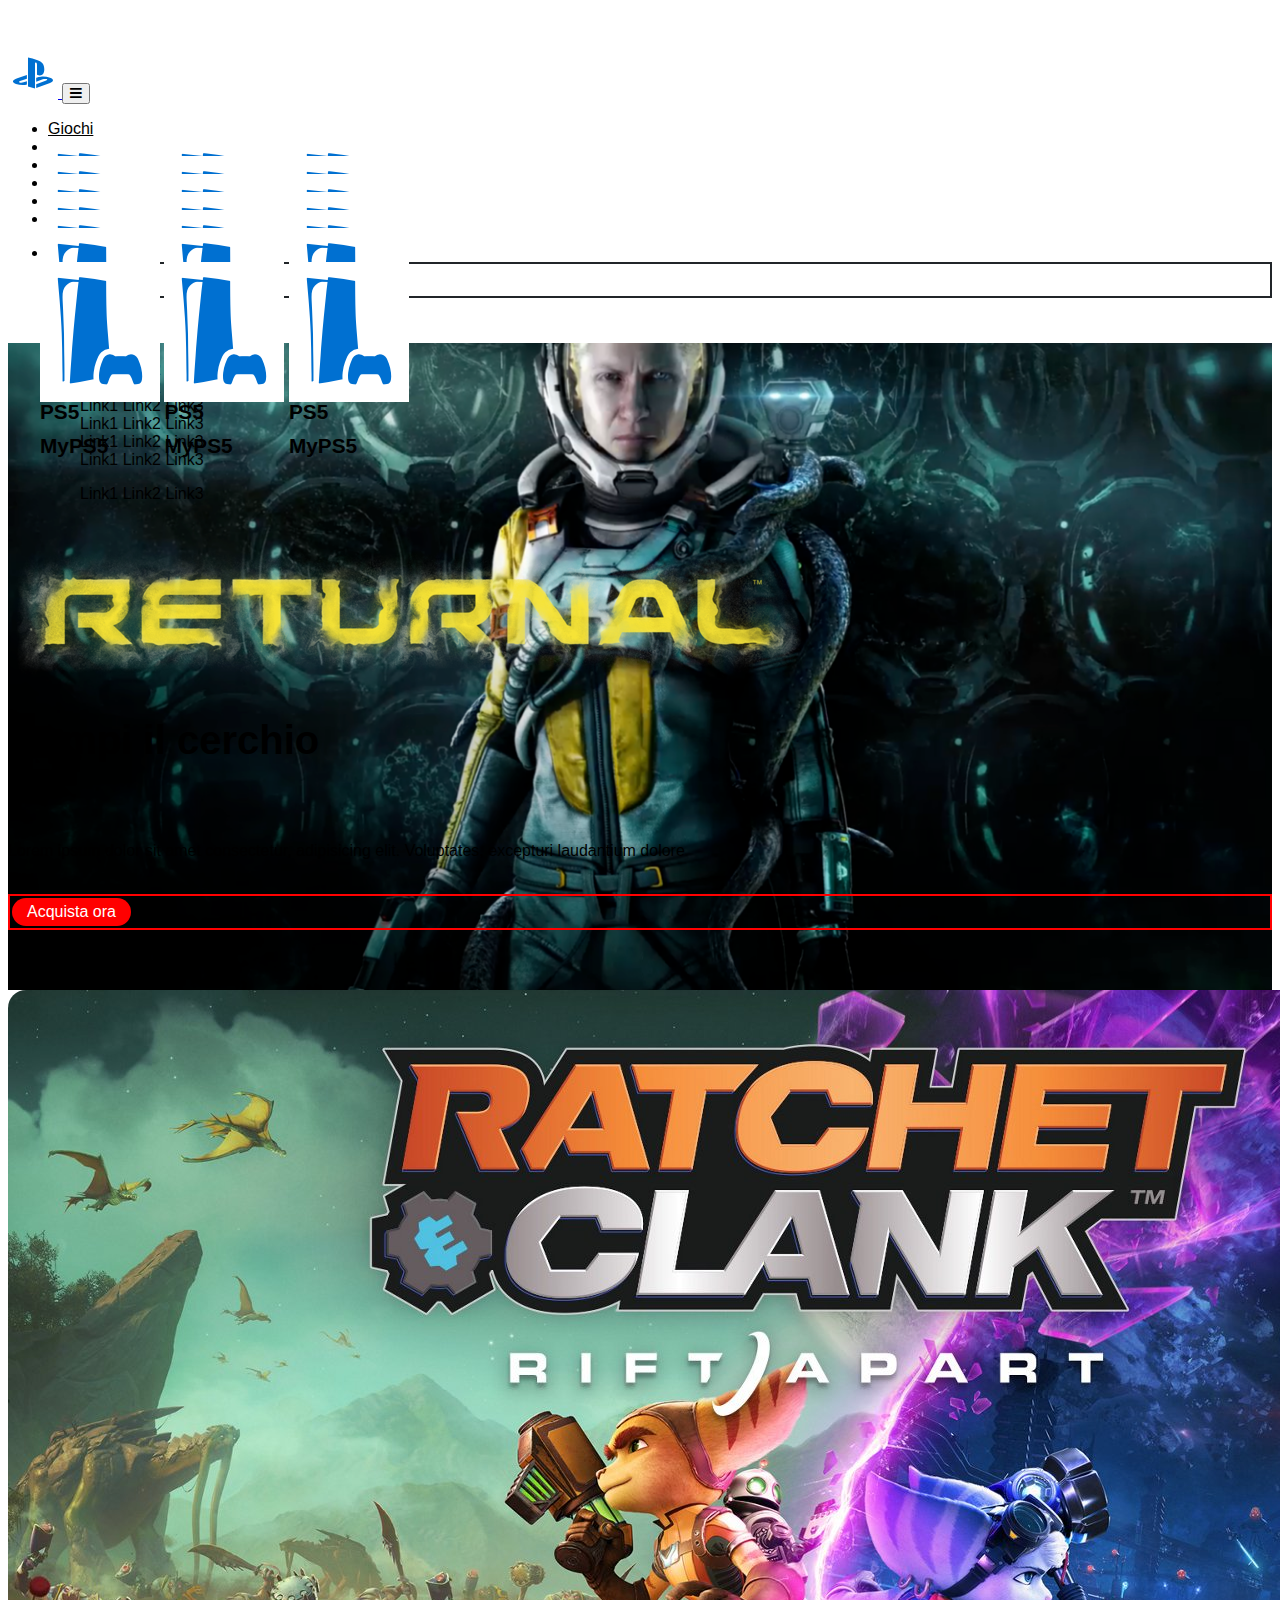
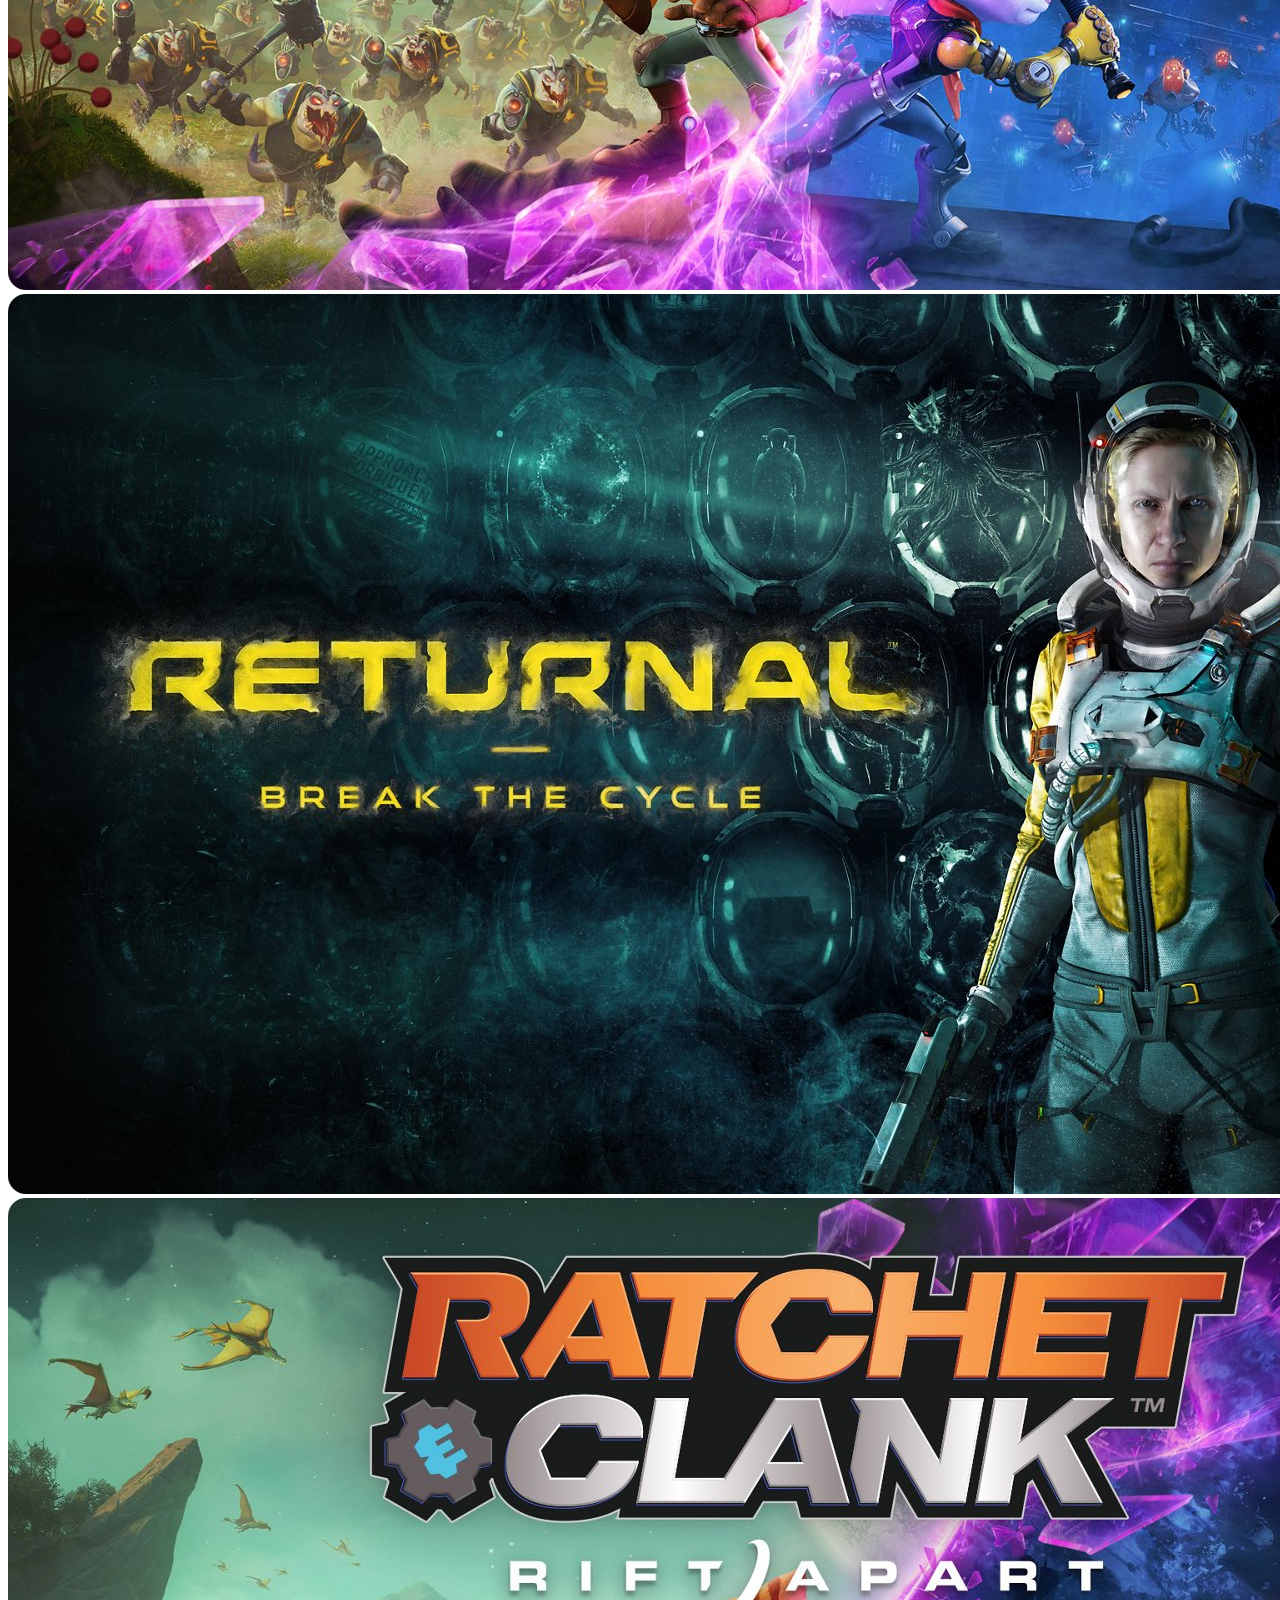
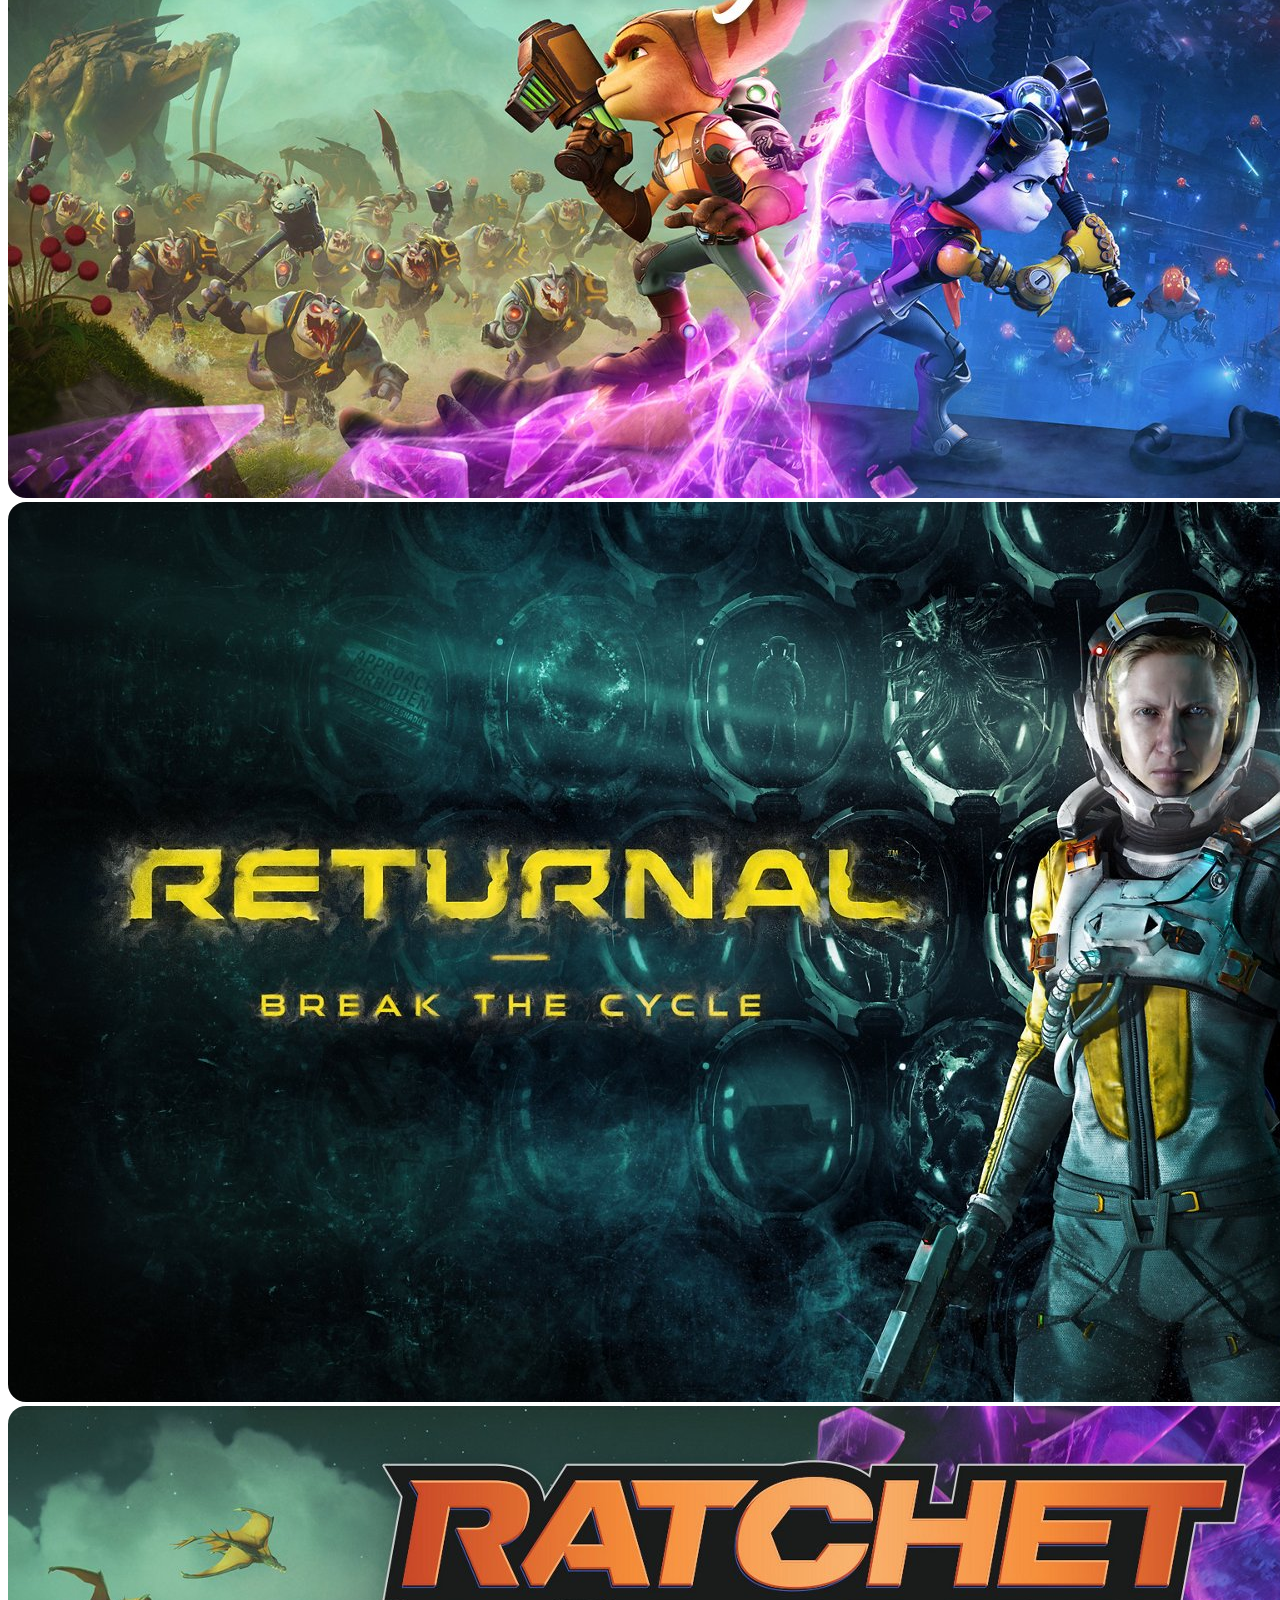
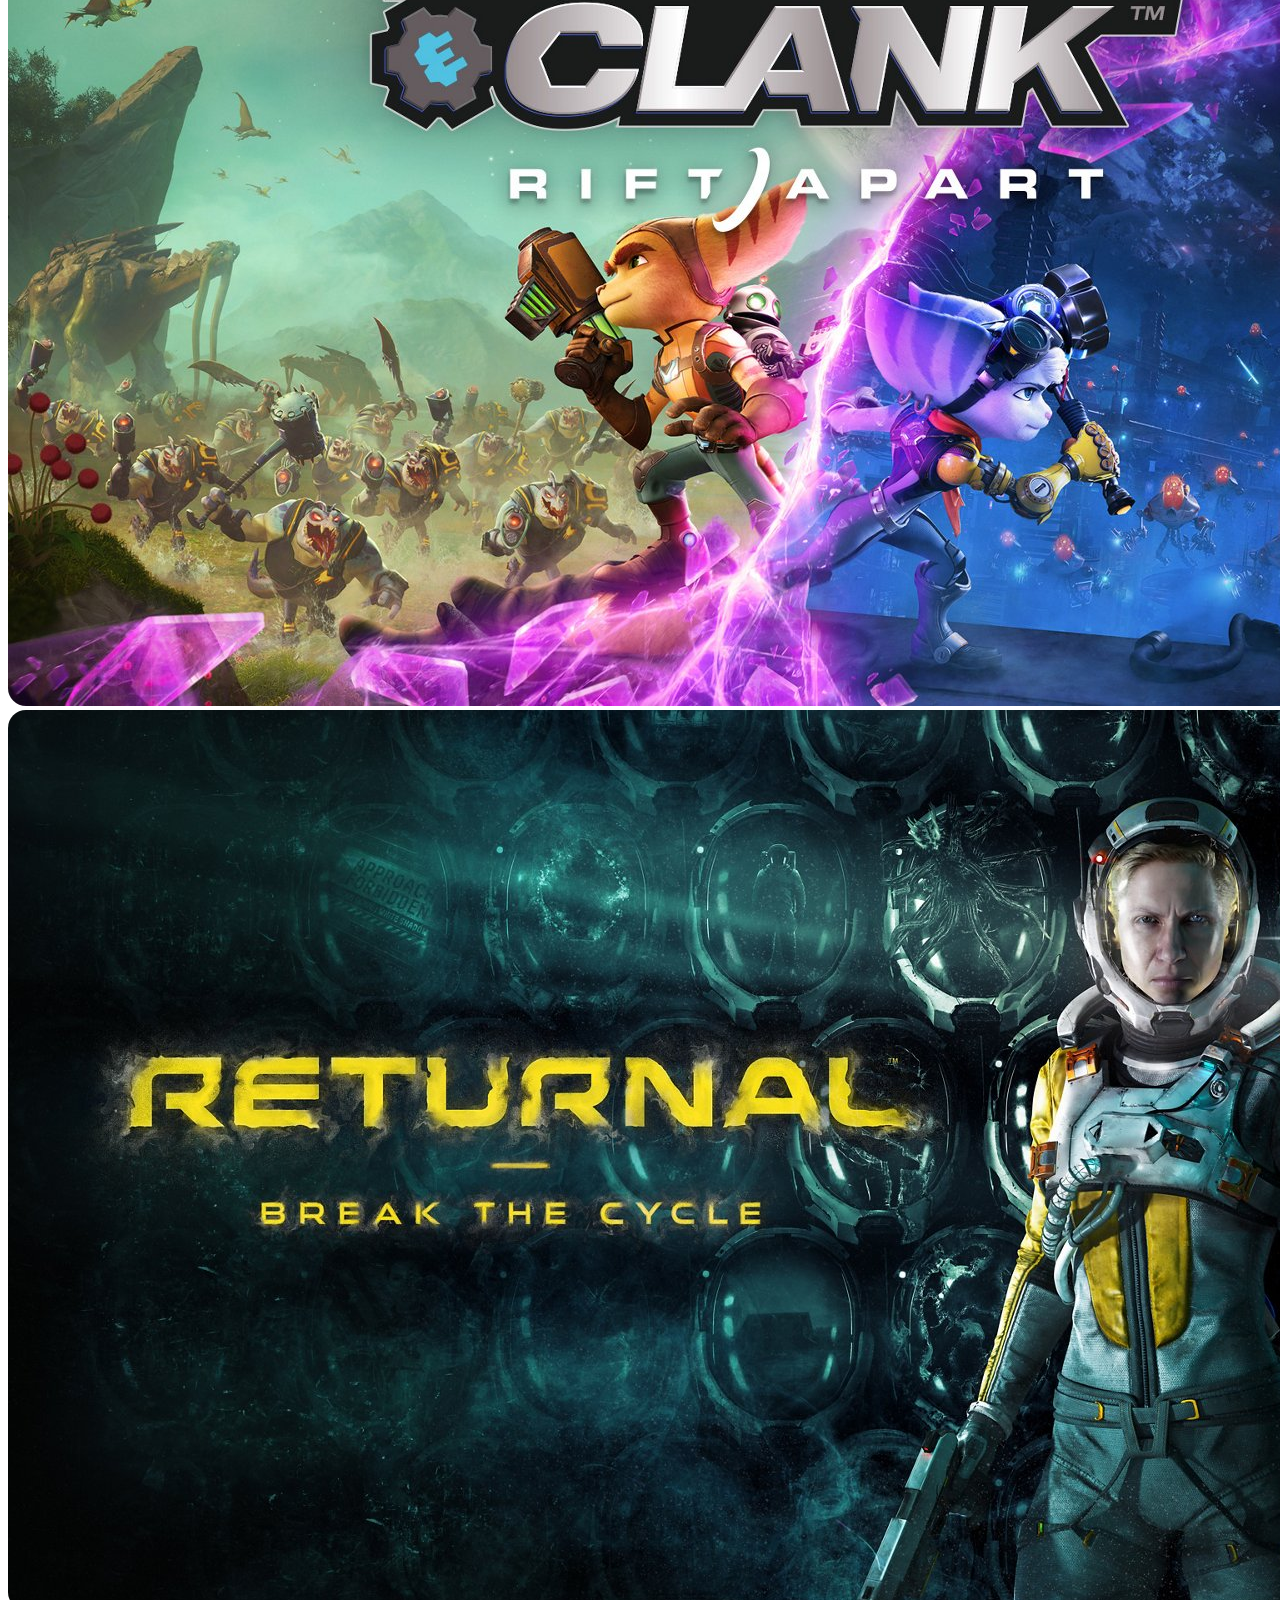
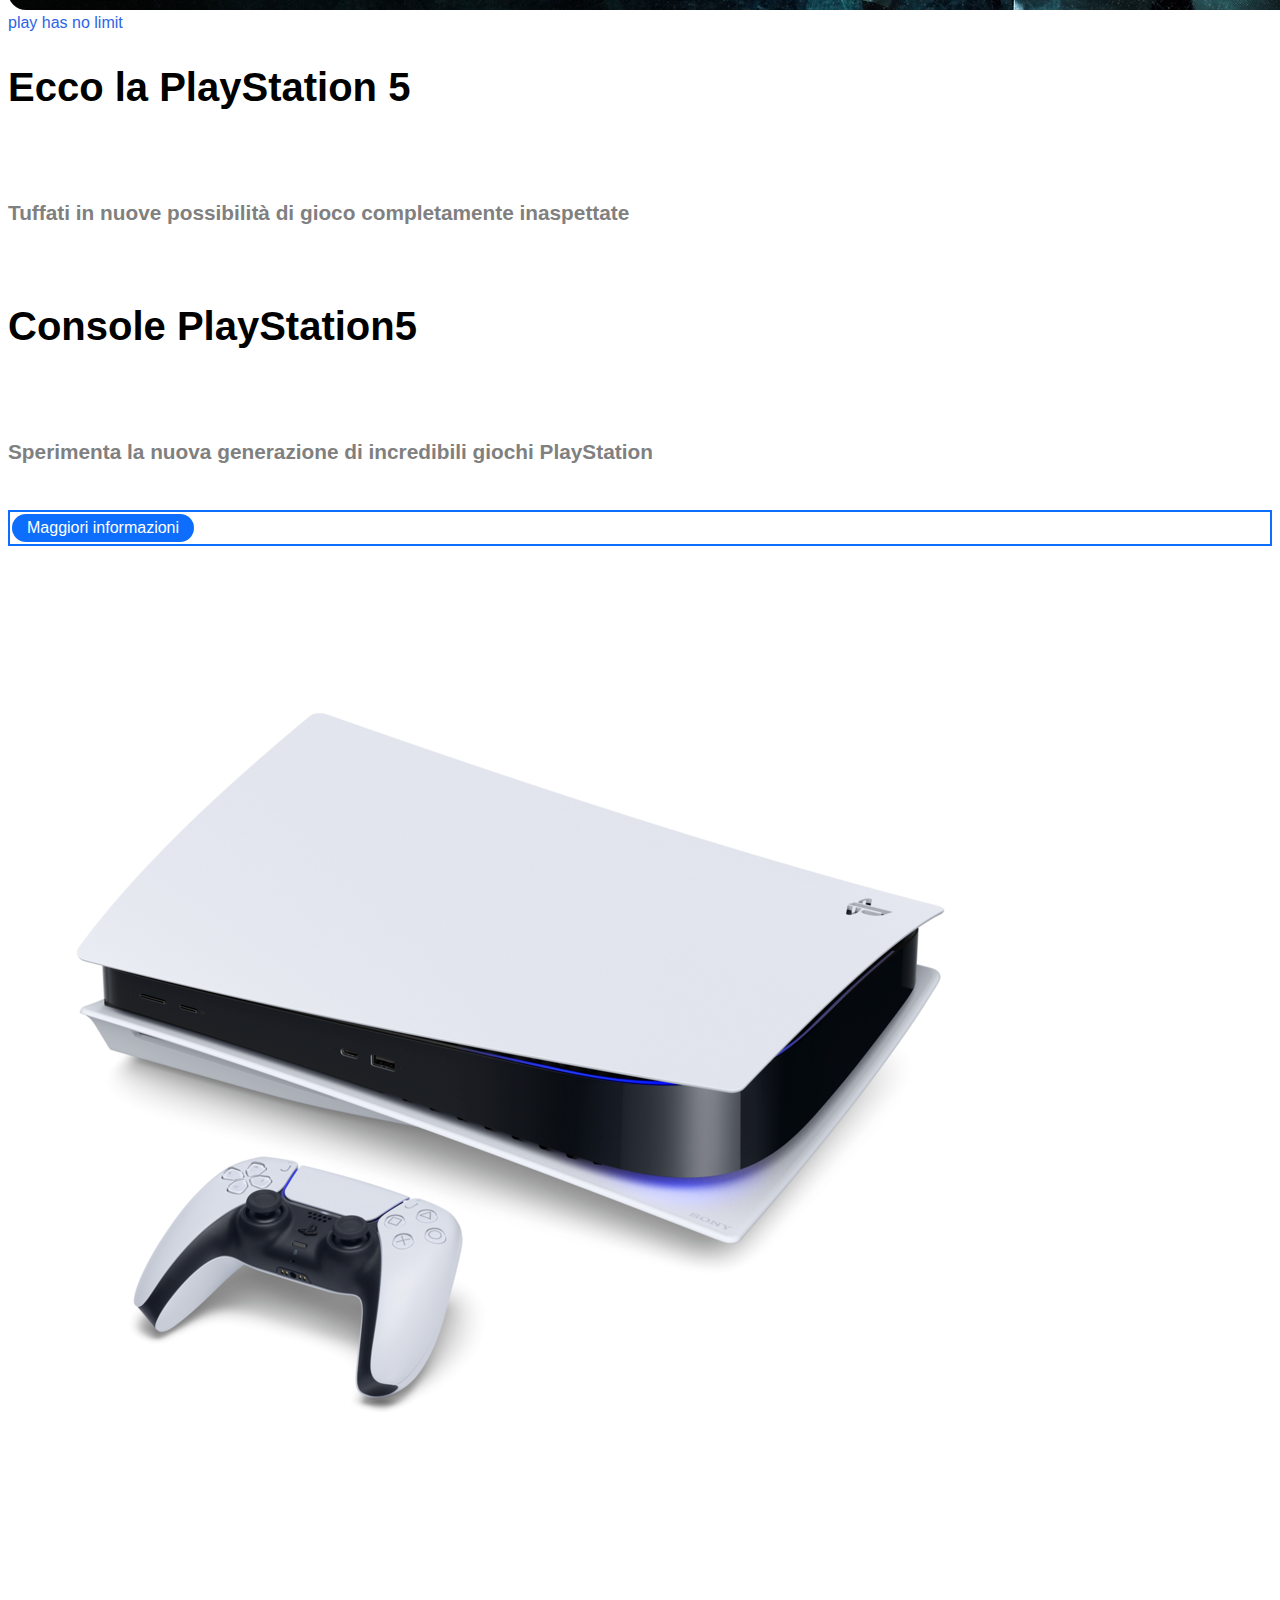
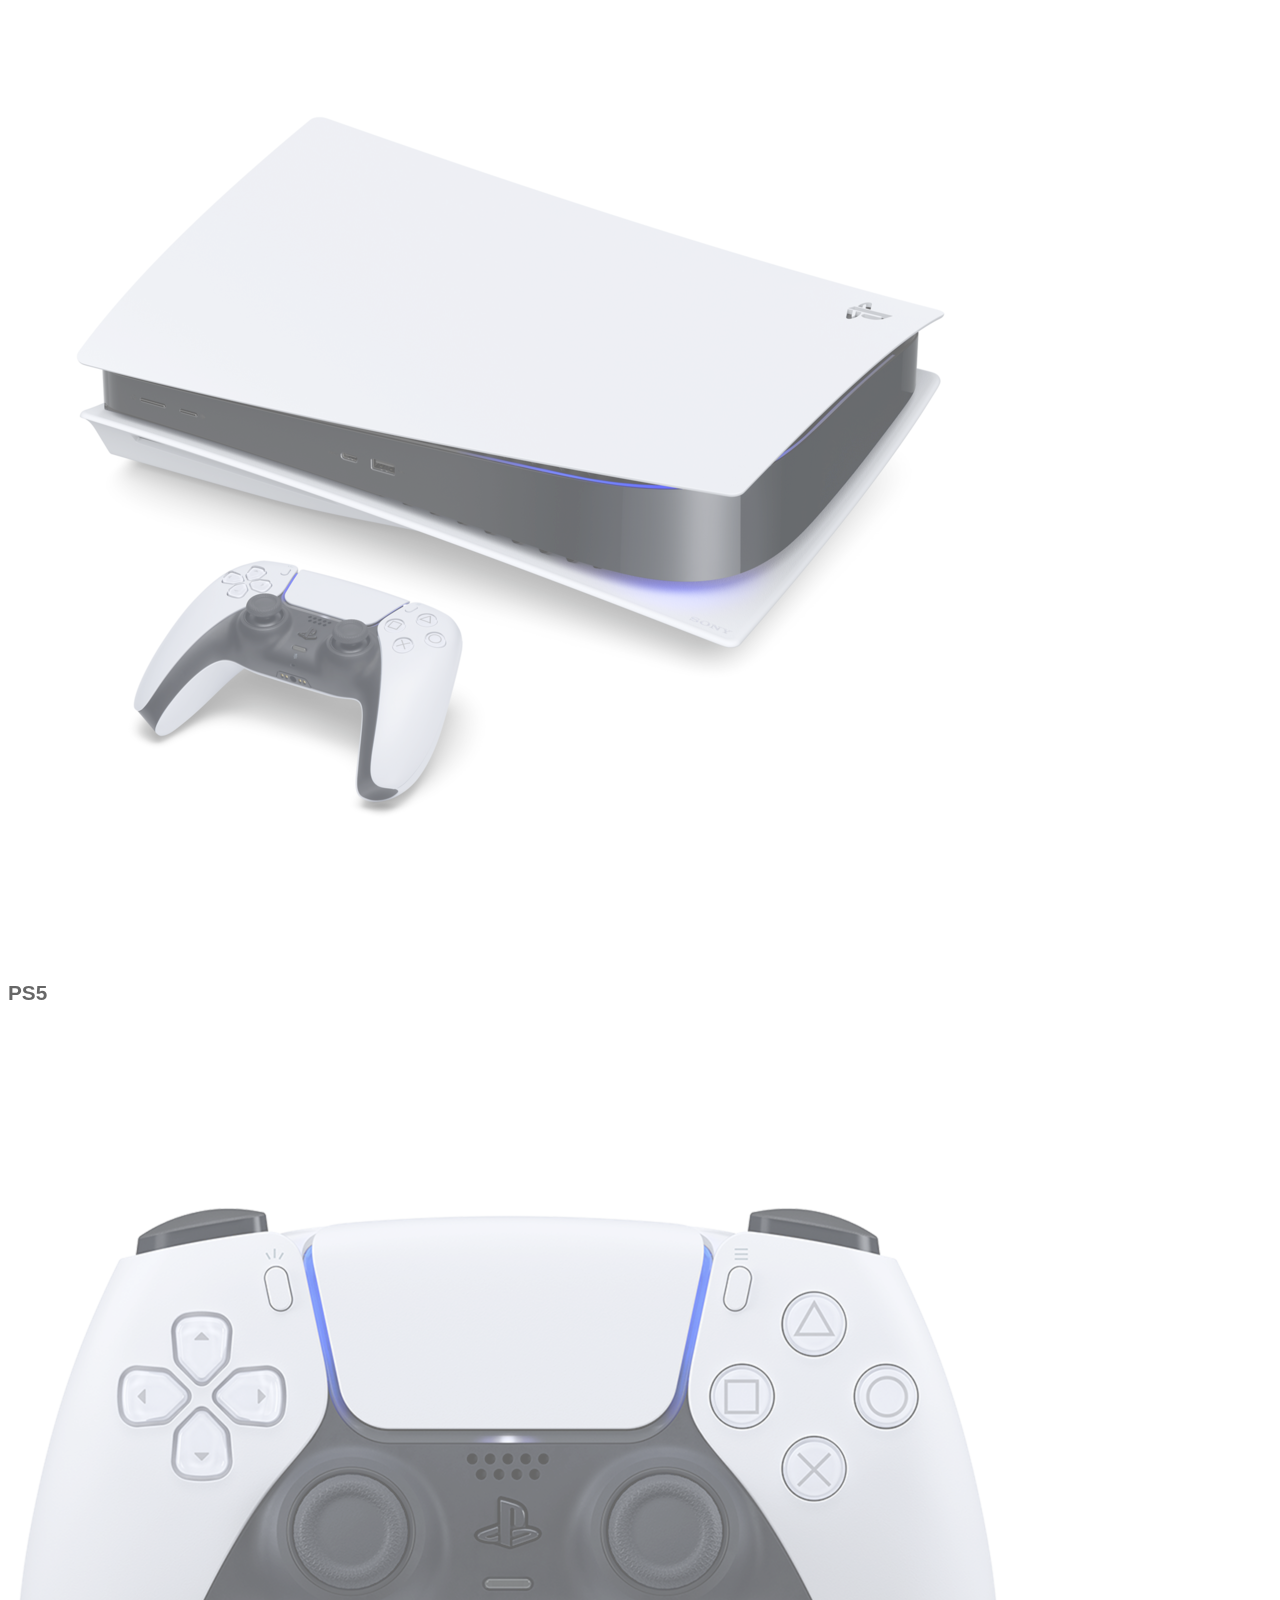
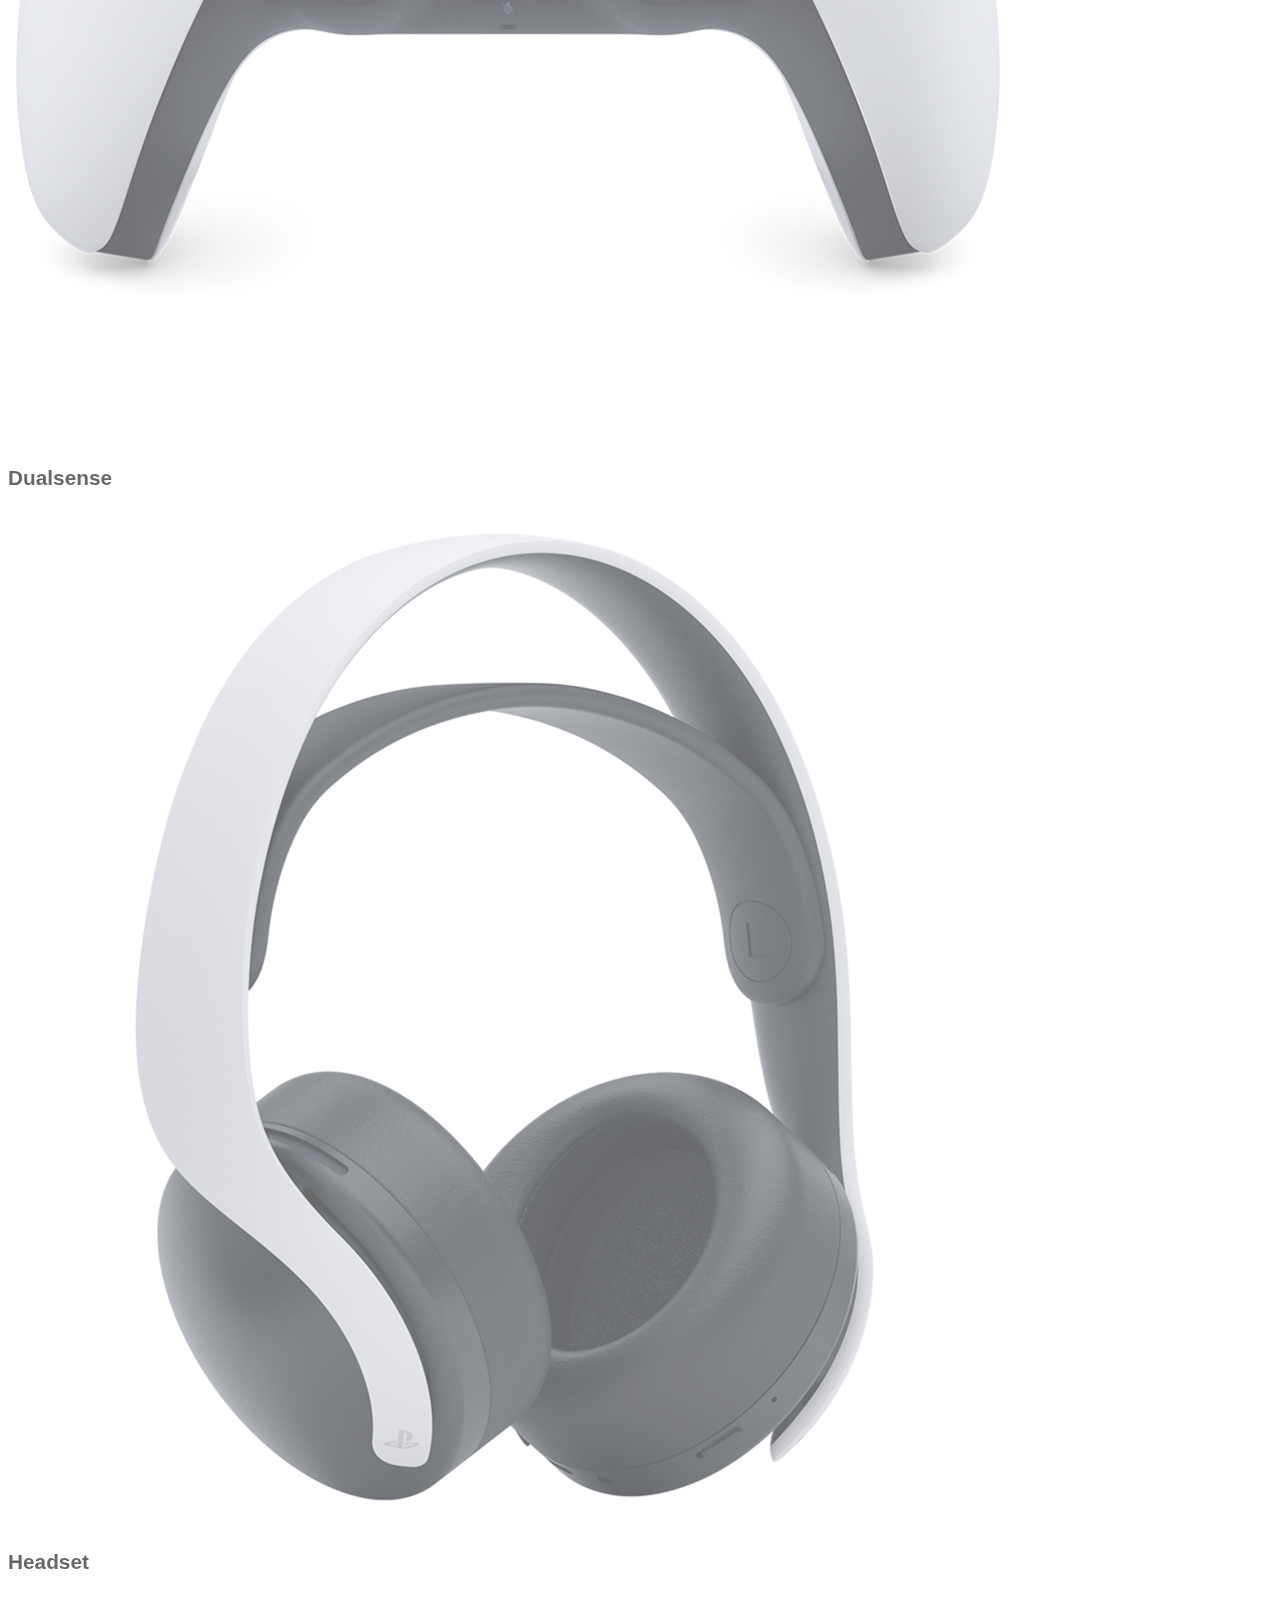
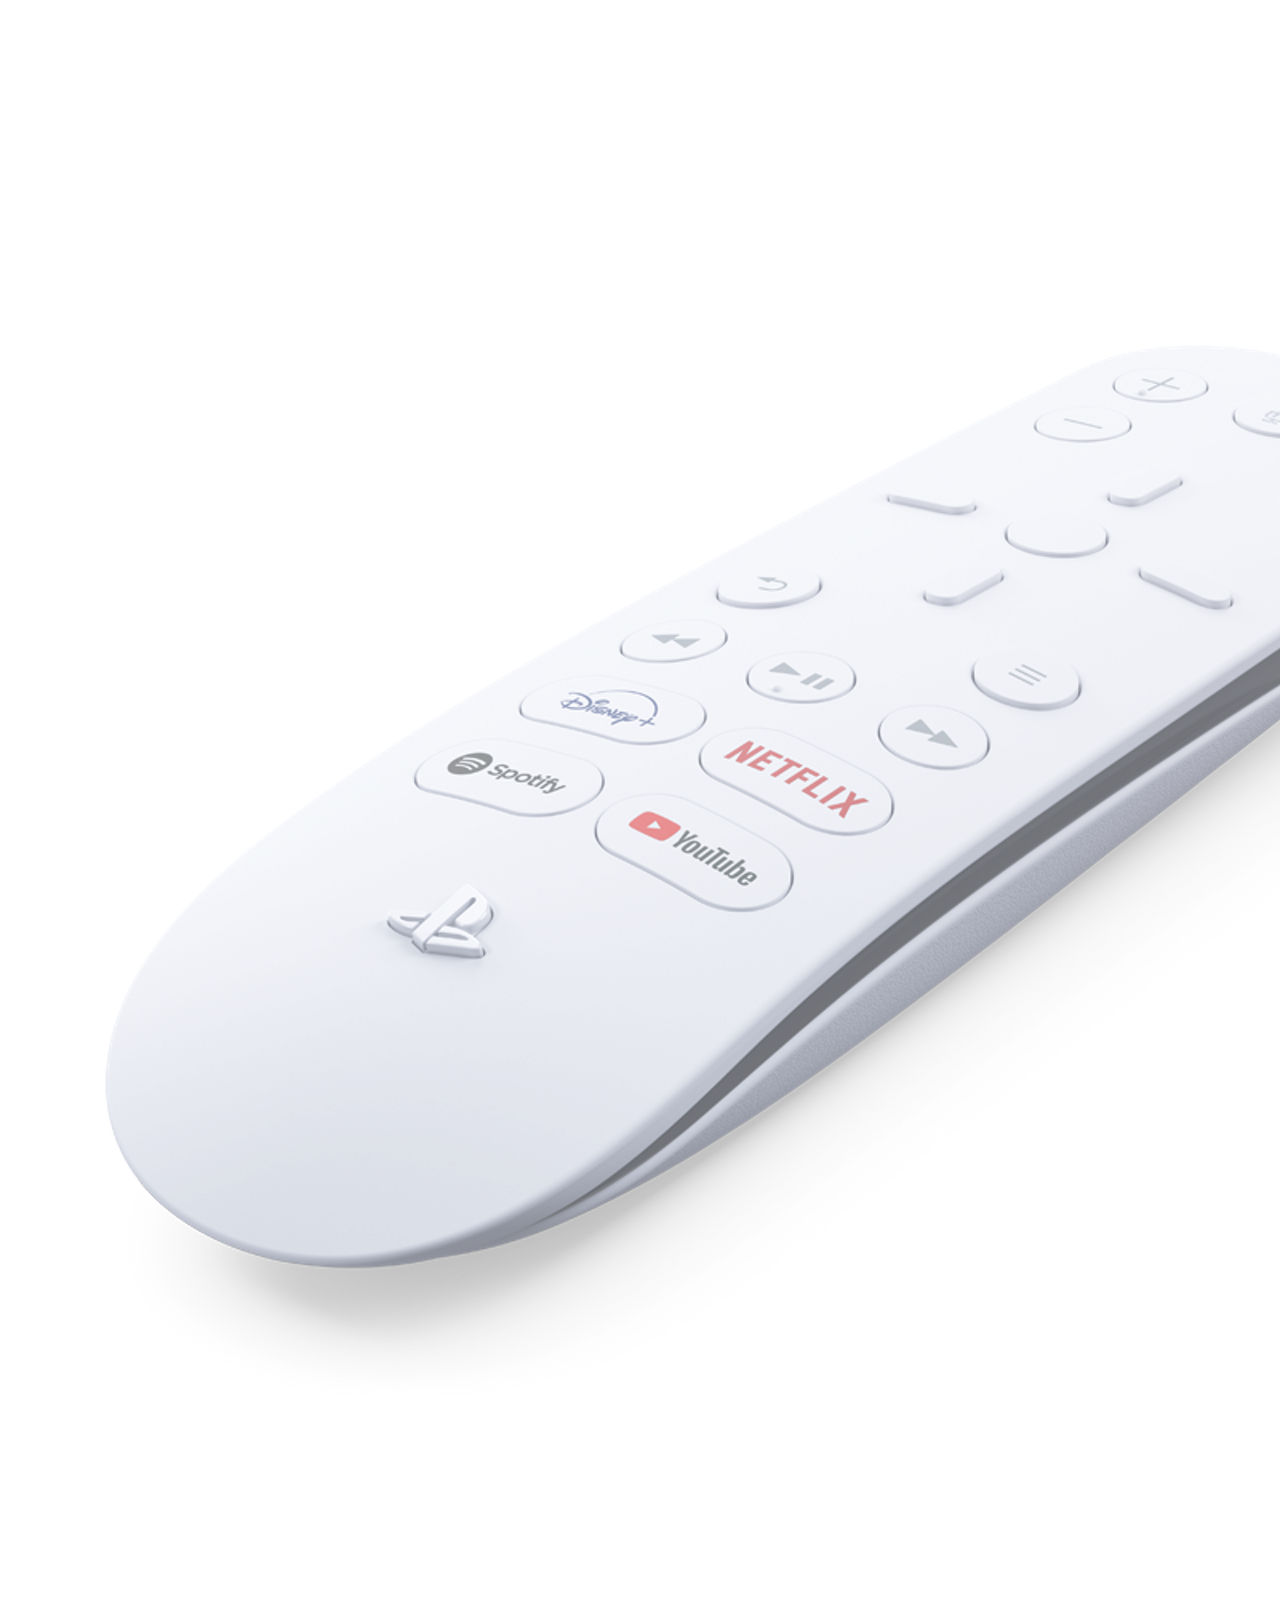
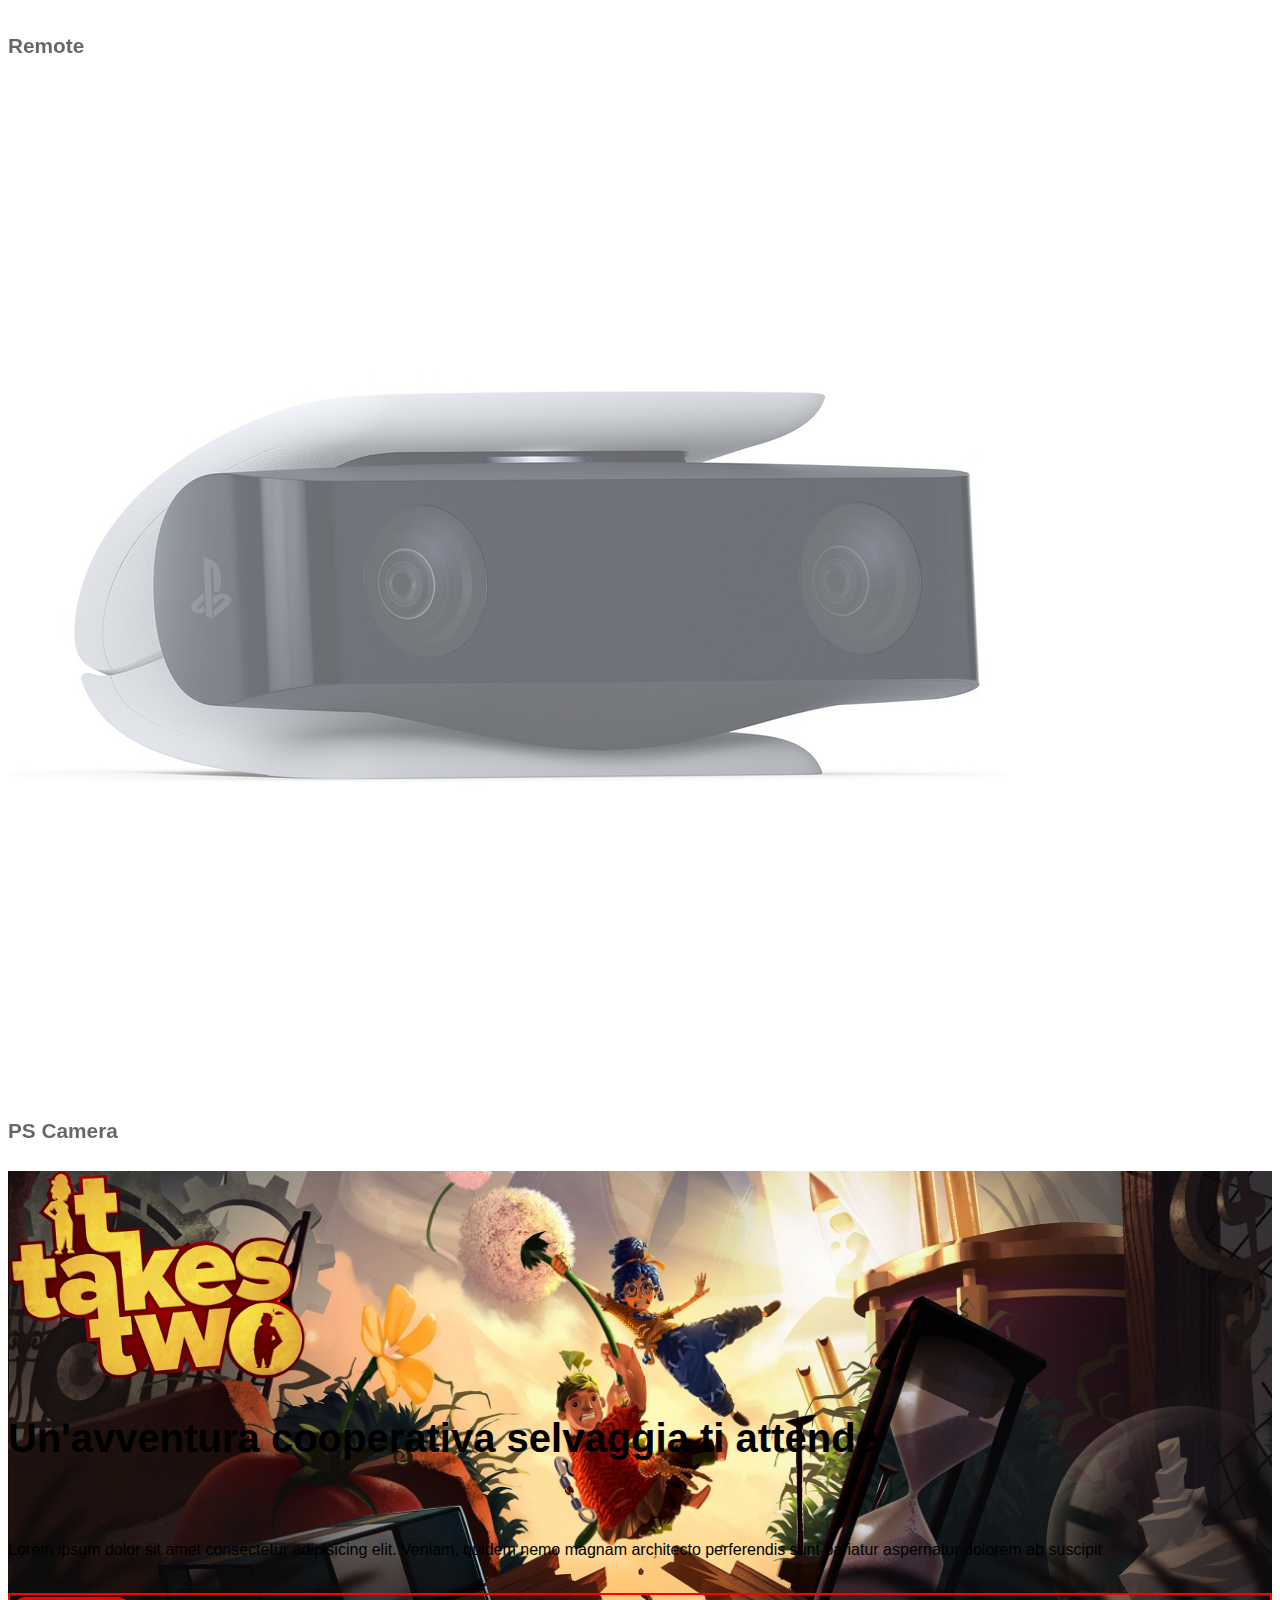
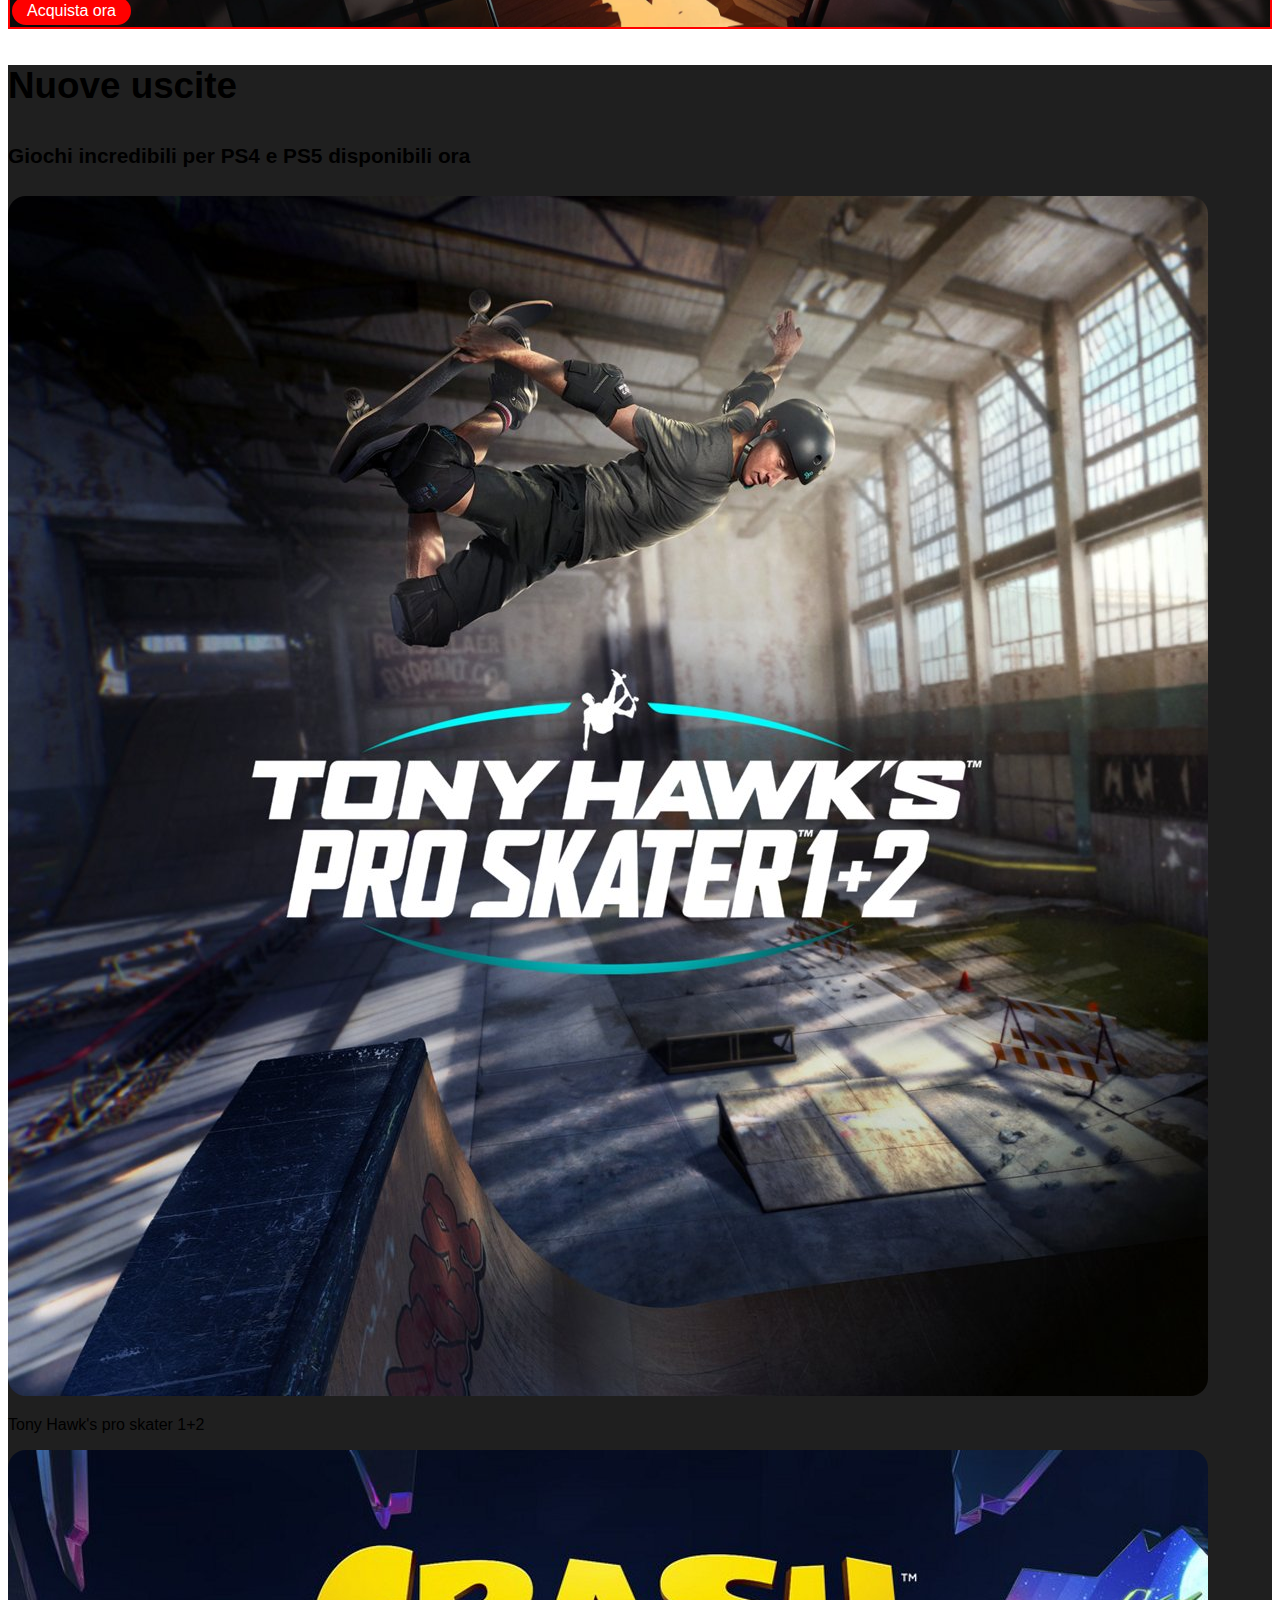
<file: index.html>
<!DOCTYPE html>
<html lang="en">

<head>
    <meta charset="UTF-8">
    <meta name="viewport" content="width=device-width, initial-scale=1.0">
    <title>PlayStation</title>

    <!-- link di bootstrap -->
    <link rel="stylesheet" href="https://cdnjs.cloudflare.com/ajax/libs/font-awesome/5.15.3/css/all.min.css">
    <link href="https://cdn.jsdelivr.net/npm/bootstrap@5.1.1/dist/css/bootstrap.min.css" rel="stylesheet"
        integrity="sha384-F3w7mX95PdgyTmZZMECAngseQB83DfGTowi0iMjiWaeVhAn4FJkqJByhZMI3AhiU" crossorigin="anonymous">
    <link rel="stylesheet" href="https://cdn.jsdelivr.net/npm/bootstrap-icons@1.5.0/font/bootstrap-icons.css">
    <link rel="stylesheet" href="https://cdnjs.cloudflare.com/ajax/libs/font-awesome/5.15.3/css/all.min.css">
    <link rel="stylesheet" href="css/style.css">
</head>

<body>
    <header>
        <div class="sticky-top">
            <div class="bg-dark d-flex justify-content-end">
                <img src="img/sony_logo.svg" alt="sony logo" class="sony_logo_svg">
            </div>

            <nav class="navbar navbar-expand-lg bg-light" style="min-height: 50px;">
                <div class="container-fluid">
                    <a href="#" class="navbar-brand">
                        <img src="img/play_logo.svg" alt="playstation logo">
                    </a>
                    <!-- hamburger menu -->
                    <button class="navbar-toggler border py-2" type="button">
                        <i class="fas fa-bars"></i>
                    </button>
                    <!-- collapse navbar -->
                    <div class="collapse navbar-collapse">
                        <ul class="navbar-nav me-auto align-items-center">

                            <li class="nav-item dropdown">
                                <a class=" nav-link dropdown-toggle fw-bold" href="#">
                                    Giochi
                                </a>

                                <ul class="navbar_ul_child dropdown-menu text-center">
                                    <li>
                                        <a class="dropdown-item" href="#">
                                            <img src="img/play-menu-ico.png" alt="ps5">
                                            <h4>PS5</h4>
                                        </a>
                                    </li>
                                    <li>
                                        <a class="dropdown-item" href="#">
                                            <img src="img/play-menu-ico.png" alt="ps5">
                                            <h4>PS5</h4>
                                        </a>
                                    </li>
                                    <li>
                                        <a class="dropdown-item" href="#">
                                            <img src="img/play-menu-ico.png" alt="ps5">
                                            <h4>PS5</h4>
                                        </a>
                                    </li>

                                    <ul class="ul_child">
                                        <li><a href="#">Link1 </a></li>
                                        <li><a href="#">Link2 </a></li>
                                        <li><a href="#">Link3 </a></li>
                                    </ul>
                                </ul>
                            </li>


                            <li class="nav-item dropdown">
                                <a class=" nav-link dropdown-toggle fw-bold" href="#">
                                    Hardware
                                </a>

                                <ul class="navbar_ul_child dropdown-menu text-center">
                                    <li>
                                        <a class="dropdown-item" href="#">
                                            <img src="img/play-menu-ico.png" alt="ps5">
                                            <h4>PS4</h4>
                                        </a>
                                    </li>
                                    <li>
                                        <a class="dropdown-item" href="#">
                                            <img src="img/play-menu-ico.png" alt="ps5">
                                            <h4>PS4</h4>
                                        </a>
                                    </li>
                                    <li>
                                        <a class="dropdown-item" href="#">
                                            <img src="img/play-menu-ico.png" alt="ps5">
                                            <h4>PS4</h4>
                                        </a>
                                    </li>

                                    <ul class="ul_child">
                                        <li><a href="#">Link1 </a></li>
                                        <li><a href="#">Link2 </a></li>
                                        <li><a href="#">Link3 </a></li>
                                    </ul>
                                </ul>
                            </li>


                            <li class="nav-item dropdown">
                                <a class=" nav-link dropdown-toggle fw-bold" href="#">
                                    Servizi
                                </a>

                                <ul class="navbar_ul_child dropdown-menu text-center">
                                    <li>
                                        <a class="dropdown-item" href="#">
                                            <img src="img/play-menu-ico.png" alt="ps5">
                                            <h4>PS5</h4>
                                        </a>
                                    </li>
                                    <li>
                                        <a class="dropdown-item" href="#">
                                            <img src="img/play-menu-ico.png" alt="ps5">
                                            <h4>PS5</h4>
                                        </a>
                                    </li>
                                    <li>
                                        <a class="dropdown-item" href="#">
                                            <img src="img/play-menu-ico.png" alt="ps5">
                                            <h4>PS5</h4>
                                        </a>
                                    </li>

                                    <ul class="ul_child">
                                        <li><a href="#">Link1 </a></li>
                                        <li><a href="#">Link2 </a></li>
                                        <li><a href="#">Link3 </a></li>
                                    </ul>
                                </ul>
                            </li>


                            <li class="nav-item dropdown">
                                <a class=" nav-link dropdown-toggle fw-bold" href="#">
                                    Novità
                                </a>

                                <ul class="navbar_ul_child dropdown-menu text-center">
                                    <li>
                                        <a class="dropdown-item" href="#">
                                            <img src="img/play-menu-ico.png" alt="ps5">
                                            <h4>PS5</h4>
                                        </a>
                                    </li>
                                    <li>
                                        <a class="dropdown-item" href="#">
                                            <img src="img/play-menu-ico.png" alt="ps5">
                                            <h4>PS5</h4>
                                        </a>
                                    </li>
                                    <li>
                                        <a class="dropdown-item" href="#">
                                            <img src="img/play-menu-ico.png" alt="ps5">
                                            <h4>PS5</h4>
                                        </a>
                                    </li>

                                    <ul class="ul_child">
                                        <li><a href="#">Link1 </a></li>
                                        <li><a href="#">Link2 </a></li>
                                        <li><a href="#">Link3 </a></li>
                                    </ul>
                                </ul>
                            </li>



                            <li class="nav-item dropdown">
                                <a class=" nav-link dropdown-toggle fw-bold" href="#">
                                    Fai acquisti
                                </a>

                                <ul class="navbar_ul_child dropdown-menu text-center">
                                    <li>
                                        <a class="dropdown-item" href="#">
                                            <img src="img/play-menu-ico.png" alt="ps5">
                                            <h4>PS5</h4>
                                        </a>
                                    </li>
                                    <li>
                                        <a class="dropdown-item" href="#">
                                            <img src="img/play-menu-ico.png" alt="ps5">
                                            <h4>PS5</h4>
                                        </a>
                                    </li>
                                    <li>
                                        <a class="dropdown-item" href="#">
                                            <img src="img/play-menu-ico.png" alt="ps5">
                                            <h4>PS5</h4>
                                        </a>
                                    </li>

                                    <ul class="ul_child">
                                        <li><a href="#">Link1 </a></li>
                                        <li><a href="#">Link2 </a></li>
                                        <li><a href="#">Link3 </a></li>
                                    </ul>
                                </ul>
                            </li>



                            <li class="nav-item dropdown">
                                <a class=" nav-link dropdown-toggle fw-bold" href="#">
                                    Supporto
                                </a>

                                <ul class="navbar_ul_child dropdown-menu text-center">
                                    <li>
                                        <a class="dropdown-item" href="#">
                                            <img src="img/play-menu-ico.png" alt="ps5">
                                            <h4>PS5</h4>
                                        </a>
                                    </li>
                                    <li>
                                        <a class="dropdown-item" href="#">
                                            <img src="img/play-menu-ico.png" alt="ps5">
                                            <h4>PS5</h4>
                                        </a>
                                    </li>
                                    <li>
                                        <a class="dropdown-item" href="#">
                                            <img src="img/play-menu-ico.png" alt="ps5">
                                            <h4>PS5</h4>
                                        </a>
                                    </li>

                                    <ul class="ul_child">
                                        <li><a href="#">Link1 </a></li>
                                        <li><a href="#">Link2 </a></li>
                                        <li><a href="#">Link3 </a></li>
                                    </ul>
                                </ul>
                            </li>
                        </ul>


                        <ul class="navbar-nav align-items-center justify-self-end">
                            <li class="nav-item dropdown">
                                <a class=" nav-link dropdown-toggle fw-bold" href="#">
                                    My PlayStation
                                </a>

                                <ul class="navbar_ul_child dropdown-menu text-center">
                                    <li>
                                        <a class="dropdown-item" href="#">
                                            <img src="img/play-menu-ico.png" alt="ps5">
                                            <h4>MyPS5</h4>
                                        </a>
                                    </li>
                                    <li>
                                        <a class="dropdown-item" href="#">
                                            <img src="img/play-menu-ico.png" alt="Myps5">
                                            <h4>MyPS5</h4>
                                        </a>
                                    </li>
                                    <li>
                                        <a class="dropdown-item" href="#">
                                            <img src="img/play-menu-ico.png" alt="Myps5">
                                            <h4>MyPS5</h4>
                                        </a>
                                    </li>

                                    <ul class="ul_child">
                                        <li><a href="#">Link1 </a></li>
                                        <li><a href="#">Link2 </a></li>
                                        <li><a href="#">Link3 </a></li>
                                    </ul>
                                </ul>
                            </li>

                            <div class="login_button_container nav-item btn btn-dark rounded-pill mx-2"><a href="#" class="login_button_link"> Accedi</a></div>
                            <div><a href="#">
                                    <img src="img/lens.svg" alt="search button" class="lens_svg mx-3">
                                </a>
                            </div>
                        </ul>

                    </div>
                </div>
            </nav>
        </div>
    </header>

    <main>
        <!-- hero section -->
        <section class="hero_container">
            <div class="container">
                <div class="row-cols-1 text-white">
                    <div class="col-lg-4 py-5">
                        <img src="img/returnal-hero-banner-logo.png" alt="returnal hero banner" class="w-75">
                    </div>

                    <div class="col-lg-4 title_section">
                        <h2>Rompi il cerchio</h2>
                    </div>

                    <div class="col-lg-4 text_section">
                        <p>Lorem ipsum dolor sit amet consectetur, adipisicing elit. Voluptates, excepturi laudantium
                            dolore</p>
                    </div>

                    <div class="col-lg-4">
                        <div class="buynow_button_container btn btn-danger rounded-pill"><a href="index2.html" class="buynow_button_link"> Acquista ora</a></div>
                    </div>
                </div>
            </div>
        </section>
        <!-- game cover section -->
        <div class="container py-5">
            <div class="row row-cols-2 row-cols-sm-3 row-cols-lg-6 g-4">
                <div class="col">
                    <div class="card game_cover" tabindex="1" tabindex="1">
                        <img src="img/ratchet-and-clank-rift-apart-keyart.jpg" alt="ratchet and clank cover"
                            class="card-img">
                    </div>
                </div>
                <div class="col">
                    <div class="card game_cover" tabindex="1">
                        <img src="img/returnal-listing-thumb-01-ps5.jpg" alt="returnal cover" class="card-img">
                    </div>
                </div>
                <div class="col">
                    <div class="card game_cover" tabindex="1">
                        <img src="img/ratchet-and-clank-rift-apart-keyart.jpg" alt="ratchet and clank cover"
                            class="card-img">
                    </div>
                </div>
                <div class="col">
                    <div class="card game_cover" tabindex="1">
                        <img src="img/returnal-listing-thumb-01-ps5.jpg" alt="returnal cover" class="card-img">
                    </div>
                </div>
                <div class="col">
                    <div class="card game_cover" tabindex="1">
                        <img src="img/ratchet-and-clank-rift-apart-keyart.jpg" alt="ratchet and clank cover"
                            class="card-img">
                    </div>
                </div>
                <div class="col">
                    <div class="card game_cover" tabindex="1">
                        <img src="img/returnal-listing-thumb-01-ps5.jpg" alt="returnal cover" class="card-img">
                    </div>
                </div>
            </div>
        </div>

        <!-- PS5 section -->
        <section>

            <div class="container py-5">
                <div class="row row-cols-1 text-center">
                    <div class="text_super col text-uppercase">play has no limit</div>
                    <div class="col title_section">
                        <h2>Ecco la PlayStation 5</h2>
                    </div>
                    <div class="col text_section">
                        <h4>Tuffati in nuove possibilità di gioco completamente inaspettate</h4>
                    </div>
                </div>
            </div>

            <div class="container py-5">
                <!-- thumbnail container -->
                <div class="row row-cols-1 row-cols-md-2 align-items-center py-5">
                    <div class="col">
                        <div class="title_section">
                            <h2>Console PlayStation5</h2>
                        </div>
                        <div class="text_section">
                            <h4>Sperimenta la nuova generazione di incredibili giochi PlayStation</h4>
                        </div>
                        <div class="learn_more_button_container btn btn-primary rounded-pill"><a href="#" class="learn_more_button_link"> Maggiori informazioni</a></div>
                    </div>

                    <div class="col text-center">
                        <img src="img/playstation-5-thumb.png" alt="playstation 5 thumbnail" class="w-100">
                    </div>
                </div>

                <!-- ps5 products cards -->
                <div class="row row-cols-3 row-cols-md-5 g-4">
                    <div class="col text-center ps5_products_section" tabindex="1">
                        <div class="card border-0">
                            <img src="img/playstation-5-thumb.png" alt="ps5 thumbnail" class="w-50 mx-auto">
                            <h4 class="d-sm-none d-md-block">PS5</h4>
                        </div>
                    </div>
                    <div class="col text-center ps5_products_section" tabindex="1">
                        <div class="card border-0">
                            <img src="img/joypad-thumb.png" alt="dualsense thumbnail" class="w-50 mx-auto">
                            <h4 class="d-sm-none d-md-block">Dualsense</h4>
                        </div>
                    </div>
                    <div class="col text-center ps5_products_section" tabindex="1">
                        <div class="card border-0">
                            <img src="img/headset-thumb.png" alt="headset thumbnail" class="w-50 mx-auto">
                            <h4 class="d-sm-none d-md-block">Headset</h4>
                        </div>
                    </div>
                    <div class="col text-center ps5_products_section" tabindex="1">
                        <div class="card border-0">
                            <img src="img/remote-thumb.png" alt="remote thumbnail" class="w-50 mx-auto">
                            <h4 class="d-sm-none d-md-block">Remote</h4>
                        </div>
                    </div>
                    <div class="col text-center ps5_products_section" tabindex="1">
                        <div class="card border-0">
                            <img src="img/camera-thumb.jpg" alt="camera thumbnail" class="w-50 mx-auto">
                            <h4 class="d-sm-none d-md-block">PS Camera</h4>
                        </div>
                    </div>
                </div>
            </div>
        </section>

        <!-- hero section 2 -->
        <section class="hero_2_container py-5">
            <div class="container">
                <div class="row-cols-1 text-white">
                    <div class="col-lg-4 py-5">
                        <img src="img/it-takes-two-logo.png" alt="it takes two logo" class="hero_2_jumbo">
                    </div>
                    <div class="col-lg-4 title_section">
                        <h2>Un'avventura cooperativa selvaggia ti attende</h2>
                    </div>
                    <div class="col-lg-4 text_section">
                        <p>Lorem ipsum dolor sit amet consectetur adipisicing elit. Veniam, quidem nemo magnam
                            architecto perferendis sunt pariatur aspernatur dolorem ab suscipit</p>
                    </div>
                    <div class="col-lg-4">
                        <div class="buynow_button_container btn btn-danger rounded-pill"><a href="#" class="buynow_button_link">Acquista ora</a></div>
                    </div>
                </div>
            </div>
        </section>

        <!-- new games section -->
        <section class="new_games_section">
            <div class="container text-white py-4">

                <h3 class="py-2">Nuove uscite</h3>
                <h4>Giochi incredibili per PS4 e PS5 disponibili ora</h4>

                <div class="row row-cols-2 row-cols-sm-3 row-cols-lg-6 gx-4 gy-4 py-3">
                    <div class="col">
                        <div class="card game_cover">
                            <img src="img/tony-hawks-pro-skater-1-2-store-art.jpg" alt="tony hawks pro skater image"
                                class="card-img-top">
                            <p class="small py-2">Tony Hawk's pro skater 1+2</p>
                        </div>
                    </div>
                    <div class="col">
                        <div class="card game_cover">
                            <img src="img/crash-bandicoot-4-its-about-time-store-art.jpg" alt="crash bandicoot 4 image"
                                class="card-img-top">
                            <p class="small py-2">Crash Bandicoot 4: It's About Time</p>
                        </div>
                    </div>
                    <div class="col">
                        <div class="card game_cover">
                            <img src="img/tony-hawks-pro-skater-1-2-store-art.jpg" alt="tony hawks pro skater image"
                                class="card-img-top">
                            <p class="small py-2">Tony Hawk's pro skater 1+2 </p>
                        </div>
                    </div>
                    <div class="col">
                        <div class="card game_cover">
                            <img src="img/crash-bandicoot-4-its-about-time-store-art.jpg" alt="crash bandicoot 4 image"
                                class="card-img-top">
                            <p class="small py-2">Crash Bandicoot 4: It's About Time</p>
                        </div>
                    </div>
                    <div class="col">
                        <div class="card game_cover">
                            <img src="img/tony-hawks-pro-skater-1-2-store-art.jpg" alt="tony hawks pro skater image"
                                class="card-img-top">
                            <p class="small py-2">Tony Hawk's pro skater 1+2</p>
                        </div>
                    </div>
                    <div class="col">
                        <div class="card game_cover">
                            <img src="img/crash-bandicoot-4-its-about-time-store-art.jpg" alt="crash bandicoot 4 image"
                                class="card-img-top">
                            <p class="small py-2">Crash Bandicoot 4: It's About Time</p>
                        </div>
                    </div>
                    <div class="col">
                        <div class="card game_cover">
                            <img src="img/tony-hawks-pro-skater-1-2-store-art.jpg" alt="tony hawks pro skater image"
                                class="card-img-top">
                            <p class="small py-2">Tony Hawk's pro skater 1+2</p>
                        </div>
                    </div>
                    <div class="col">
                        <div class="card game_cover">
                            <img src="img/crash-bandicoot-4-its-about-time-store-art.jpg" alt="crash bandicoot 4 image"
                                class="card-img-top">
                            <p class="small py-2">Crash Bandicoot 4: It's About Time</p>
                        </div>
                    </div>
                    <div class="col">
                        <div class="card game_cover">
                            <img src="img/tony-hawks-pro-skater-1-2-store-art.jpg" alt="tony hawks pro skater image"
                                class="card-img-top">
                            <p class="small py-2">Tony Hawk's pro skater 1+2</p>
                        </div>
                    </div>
                    <div class="col">
                        <div class="card game_cover">
                            <img src="img/crash-bandicoot-4-its-about-time-store-art.jpg" alt="crash bandicoot 4 image"
                                class="card-img-top">
                            <p class="small py-2">Crash Bandicoot 4: It's About Time</p>
                        </div>
                    </div>
                    <div class="col">
                        <div class="card game_cover">
                            <img src="img/tony-hawks-pro-skater-1-2-store-art.jpg" alt="tony hawks pro skater image"
                                class="card-img-top">
                            <p class="small py-2">Tony Hawk's pro skater 1+2</p>
                        </div>
                    </div>
                    <div class="col">
                        <div class="card game_cover">
                            <img src="img/crash-bandicoot-4-its-about-time-store-art.jpg" alt="crash bandicoot 4 image"
                                class="card-img-top">
                            <p class="small py-2">Crash Bandicoot 4: It's About Time</p>
                        </div>
                    </div>
                </div>
            </div>
        </section>

        <!-- PS4 section -->
        <section>
            <div class="container py-5">
                <div class="row row-cols-1 text-center py-3">
                    <div class="col title_section">
                        <h2>Esplora PlayStation 4</h2>
                    </div>
                    <div class="col text_section">
                        <h4>Giochi incredibili e intrattenimento senza fine. <br>
                            Non c'è mai stato un momento migliore per giocare sulla tua PS4
                        </h4>
                    </div>
                </div>

                <div class="row row-cols-1 row-cols-md-3 py-4 g-4">
                    <div class="col">
                        <div class="card border-0">
                            <img src="img/ps4-slim-homepage-image-block.jpg" alt="playstation4 thumbnail" class="w-100">

                            <div class="col small_title_section">
                                <h3>PlayStation 4</h3>
                            </div>
                            <div class="col text_section">
                                <h4>Giochi incredibili live su PS4, con 1TB di spazio di archiviazione</h4>
                            </div>
                            <div class="col">
                                <div class="learn_more_button_container btn btn-primary rounded-pill"><a href="#" class="learn_more_button_link"> Scopri di più</a></div>
                            </div>

                        </div>
                    </div>
                    <div class="col">
                        <div class="card border-0">
                            <img src="img/double11-202010-tw-psvr.jpg" alt="playstation 4 vr thumbnail" class="w-100">

                            <div class="col small_title_section">
                                <h3>PlayStation 4</h3>
                            </div>
                            <div class="col text_section">
                                <h4>Oltre 500 titoli ed esperienze di gioco. <br> Scoprili tutti</h4>
                            </div>
                            <div class="col">
                                <div class="learn_more_button_container btn btn-primary rounded-pill"><a href="#" class="learn_more_button_link"> Scopri di più</a></div>
                            </div>

                        </div>
                    </div>
                    <div class="col">
                        <div class="card border-0 ">
                            <img src="img/dualshock-4-listing-thumb.jpg" alt="dualshock ps4" class="w-100">

                            <div class="col small_title_section">
                                <h3>Accessori</h3>
                            </div>
                            <div class="col text_section">
                                <h4>Migliora la tua esperienza PS4 con una gamma di accessori ufficiali</h4>
                            </div>
                            <div class="col">
                                <div class="learn_more_button_container btn btn-primary rounded-pill"><a href="#" class="learn_more_button_link"> Scopri di più</a></div>
                            </div>

                        </div>
                    </div>
                </div>

            </div>
        </section>

        <!-- playstation plus section -->
        <section class="ps_plus_section">
            <div class="container">
                <div class="row row-cols-md-2">
                    <div class="col my-auto py-5 py-md-1">
                        <div class="col title_section">
                            <img src="img/ps-plus-logo.png" alt="playstation plus logo" class="ps_plus_logo">
                        </div>
                        <div class="col text_section">
                            <p>Migliora la tua esperienza PlayStation con l'accesso al multigiocatore online, giochi
                                mensili, sconti esclusivi e altro ancora</p>
                        </div>
                        <div class="col">
                            <dic class="ps_plus_button_container btn btn-secondary rounded-pill"><a href="#" class="ps_plus_button_link"> Esplora PlayStation Plus</a></dic>
                        </div>
                    </div>

                    <div class="col d-none d-md-block">
                        <img src="img/ps-plus-april-monthly-games-featured-image-block.png" alt="playstation plus image"
                            class="w-100">
                    </div>
                </div>

            </div>
        </section>

        <!-- sales section -->
        <section>
            <div class="container py-5">
                <div class="row row-cols-1    text-center py-3">
                    <div class="col title_section">
                        <h2>Nuovi sconti su PlayStation</h2>
                    </div>
                    <div class="col text_section">
                        <h4>Sconti pazzeschi, collezioni curate e saldi stagionali su PS5, PS4 e PS VR, tutti in un
                            unico posto</h4>
                    </div>
                </div>
                <div class="row row-cols-1 row-cols-md-3 py-4 g-4">
                    <div class="col">
                        <div class="card">
                            <img src="img/playstation-store-games-under-20-spotlight.jpg" alt="under 20 games thumbnail"
                                class="card-img">
                        </div>
                    </div>
                    <div class="col">
                        <div class="card">
                            <img src="img/playstation-store-golden-week-sale-spotlight.jpg"
                                alt="golden week sale thumbnail" class="card-img">
                        </div>
                    </div>
                    <div class="col">
                        <div class="card">
                            <img src="img/playstation-store-free-to-play-spotlight.png" alt="free to play thumbnail"
                                class="card-img">
                        </div>
                    </div>
                </div>
            </div>
        </section>

        <!-- playstation now section -->
        <section class="ps_now_section">
            <div class="container">
                <div class="row row-cols-md-2">
                    <div class="col my-auto py-5 py-md-1">
                        <div class="col title_section">
                            <img src="img/ps-now-logo-two-column.png" alt="playstation now logo" class="ps_now_logo">
                        </div>
                        <div class="col text_section">
                            <p class="text-white">Ottieni l'accesso immediato ad una raccolta vastissima di oltre 800
                                giochi per PS4, PS3, PS2 su PS4 o PC windows, con nuovi titoli aggiunti ogni mese</p>
                        </div>
                        <div class="col">
                            <dic class="ps_now_button_container btn btn-light rounded-pill"><a href="#" class="ps_now_button_link"> Esplora PlayStation Plus</a></dic>
                        </div>
                    </div>

                    <div class="col d-none d-md-block">
                        <img src="img/ps-now-april-featured-image-block.png" alt="playstation now image" class="w-100">
                    </div>
                </div>

            </div>
        </section>

        <!-- social links -->
        <section>
            <div class="container py-md-5">
                <h3 class="text-center py-5">Seguici sui social</h3>

                <div class="row row-cols-2 row-cols-sm-4 justify-content-center gy-4 pb-5">
                    <div class="col col-lg-2">
                        <a href="#">
                            <img src="img/twitter.jpg" alt="twitter logo image" class="w-100">
                        </a>
                    </div>
                    <div class="col col-lg-2">
                        <a href="#">
                            <img src="img/facebook.jpg" alt="facebook logo image" class="w-100">
                        </a>
                    </div>
                    <div class="col col-lg-2">
                        <a href="#">
                            <img src="img/instagram.jpg" alt="instagram logo image" class="w-100">
                        </a>
                    </div>
                    <div class="col col-lg-2">
                        <a href="#">
                            <img src="img/youtube.png" alt="youtube logo image" class="w-100">
                        </a>
                    </div>

                </div>
            </div>
        </section>
    </main>

    <footer>
        <!-- footer section -->
        <section class="footer_section">
            <div class="container py-5">
                <div class="row">
                    <div class="col-lg-6 col-md-12 pb-5">
                        <img src="img/ps-footer.svg" alt="playstation logo" class="playstation_footer_logo">
                        <div>
                            <img src="img/language-globe.svg" alt="language globe image"
                                class="language_globe vertical-align-middle">
                            <p class="text-white d-inline">Country/Region: Italy</p>
                        </div>
                    </div>
                    <div class="col-lg-2 col-md-4 col-sm-12">
                        <ul class="footer_list">
                            <li><a href="#">Link footer n</a></li>
                            <li><a href="#">Link footer n</a></li>
                            <li><a href="#">Link footer n</a></li>
                            <li><a href="#">Link footer n</a></li>
                            <li><a href="#">Link footer n</a></li>
                        </ul>
                    </div>
                    <div class="col-lg-2 col-md-4 col-sm-12">
                        <ul class="footer_list">
                            <li><a href="#">Link footer n</a></li>
                            <li><a href="#">Link footer n</a></li>
                            <li><a href="#">Link footer n</a></li>
                            <li><a href="#">Link footer n</a></li>
                            <li><a href="#">Link footer n</a></li>
                            <li><a href="#">Link footer n</a></li>
                            <li><a href="#">Link footer n</a></li>
                        </ul>
                    </div>
                    <div class="col-lg-2 col-md-4 col-sm-12">
                        <ul class="footer_list">
                            <li><a href="#">Link footer n</a></li>
                            <li><a href="#">Link footer n</a></li>
                            <li><a href="#">Link footer n</a></li>
                        </ul>
                    </div>
                </div>


                <div class="row row-cols-1">
                    <div class="col-6">
                        <img src="img/sie-logo.svg" alt="sony interactive entertainement logo" class="sie_logo py-4">
                        <p class="text-white">Website ©2021 Sony Interactive Entertainment Europe Limited. Tutti i
                            contenuti, nomi dei giochi, nomi commerciali e/o di abbigliamento, marchi registrati,
                            grafica e immagini associati sono marchi registrati e/o materiale protetto da copyright dei
                            rispettivi proprietari. Tutti i diritti riservati. </p>
                    </div>
                </div>
            </div>

        </section>
    </footer>
</body>

</html>
</file>
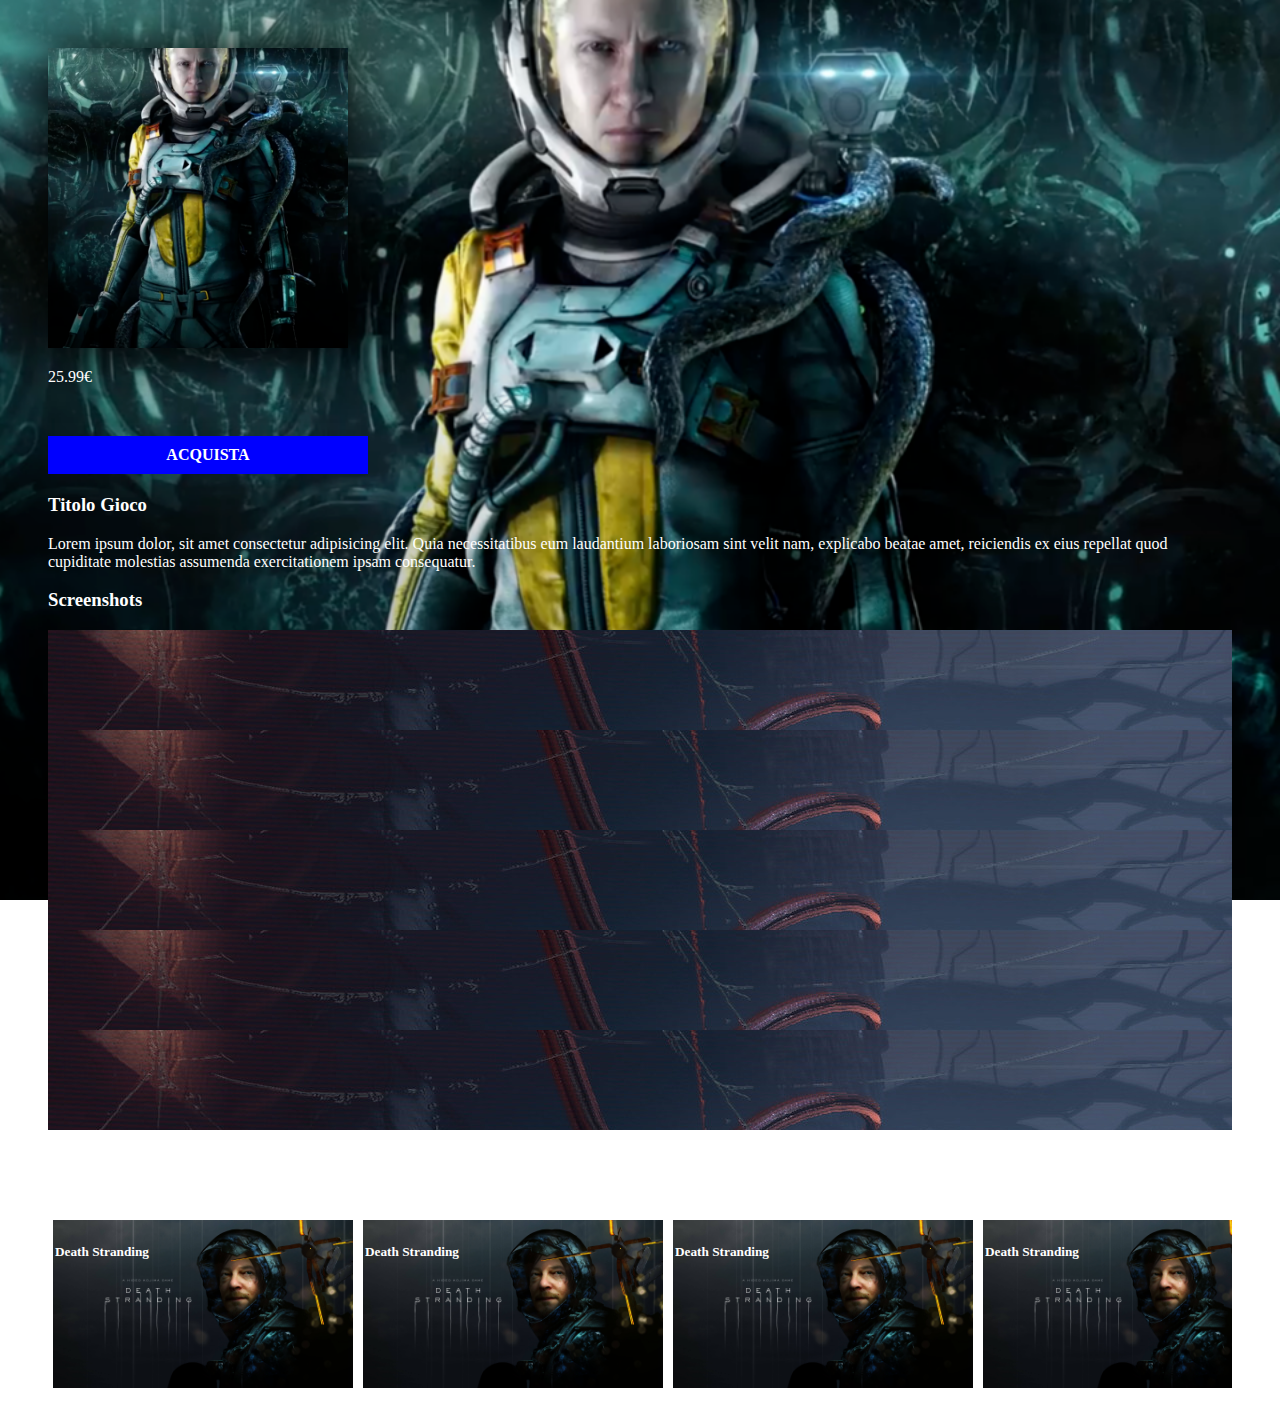
<file: index2.html>
<!DOCTYPE html>
<html lang="en">

<head>
    <meta charset="UTF-8">
    <meta name="viewport" content="width=device-width, initial-scale=1.0">
    <title>Returnal</title>

    <link rel="stylesheet" href="https://cdnjs.cloudflare.com/ajax/libs/font-awesome/5.15.3/css/all.min.css">
    <link href="https://cdn.jsdelivr.net/npm/bootstrap@5.1.1/dist/css/bootstrap.min.css" rel="stylesheet"
        integrity="sha384-F3w7mX95PdgyTmZZMECAngseQB83DfGTowi0iMjiWaeVhAn4FJkqJByhZMI3AhiU" crossorigin="anonymous">
    <link rel="stylesheet" href="https://cdn.jsdelivr.net/npm/bootstrap-icons@1.5.0/font/bootstrap-icons.css">
    <link rel="stylesheet" href="https://cdnjs.cloudflare.com/ajax/libs/font-awesome/5.15.3/css/all.min.css">
    <link rel="stylesheet" href="css/style2.css">
</head>

<body>
    <main>
        <section class="hero_container">
            <div class="game_container">
                <div class="container">
                    <div class="row row-cols-2">
                        <div class="col-5">
                            <img src="img/jumbo-bg.png" alt="game cover" class="game_cover">
                            <p> 25.99€</p>
                            <div class="my_button_container"><a href="#" class="my_button_link">ACQUISTA</a></div>
                            <h3>Titolo Gioco</h3>
                            <div>
                                <p>Lorem ipsum dolor, sit amet consectetur adipisicing elit. Quia necessitatibus eum
                                    laudantium laboriosam sint velit nam, explicabo beatae amet, reiciendis ex eius
                                    repellat
                                    quod cupiditate molestias assumenda exercitationem ipsam consequatur.</p>
                            </div>
                        </div>

                        <div class="col-7">
                            <h3>Screenshots</h3>
                            <div class="game_screenshots row row-cols-3 py-3 gy-3">

                                <!-- screenshot_box saranno immagini screenshot del gameplay del videgioco corrente -->
                                <div class="col screenshots">
                                    <div class="screenshot_box">
                                        <img src="img/returnal_screenshot.jpg" alt="returnal screenshot" class="w-100">
                                    </div>
                                </div>
                                <div class="col screenshots">
                                    <div class="screenshot_box">
                                        <img src="img/returnal_screenshot.jpg" alt="returnal screenshot" class="w-100">
                                    </div>
                                </div>
                                <div class="col screenshots">
                                    <div class="screenshot_box">
                                        <img src="img/returnal_screenshot.jpg" alt="returnal screenshot" class="w-100">
                                    </div>
                                </div>
                                <div class="col screenshots">
                                    <div class="screenshot_box">
                                        <img src="img/returnal_screenshot.jpg" alt="returnal screenshot" class="w-100">
                                    </div>
                                </div>
                                <div class="col screenshots">
                                    <div class="screenshot_box">
                                        <img src="img/returnal_screenshot.jpg" alt="returnal screenshot" class="w-100">
                                    </div>
                                </div>
                                <div class="col screenshots">
                                    <div class="screenshot_box">
                                        <img src="img/returnal_screenshot.jpg" alt="returnal screenshot" class="w-100">
                                    </div>
                                </div>
                                <div class="col screenshots">
                                    <div class="screenshot_box">
                                        <img src="img/returnal_screenshot.jpg" alt="returnal screenshot" class="w-100">
                                    </div>
                                </div>
                                <div class="col screenshots">
                                    <div class="screenshot_box">
                                        <img src="img/returnal_screenshot.jpg" alt="returnal screenshot" class="w-100">
                                    </div>
                                </div>
                                <div class="col screenshots">
                                    <div class="screenshot_box">
                                        <img src="img/returnal_screenshot.jpg" alt="returnal screenshot" class="w-100">
                                    </div>
                                </div>
                                <div class="col screenshots">
                                    <div class="screenshot_box">
                                        <img src="img/returnal_screenshot.jpg" alt="returnal screenshot" class="w-100">
                                    </div>
                                </div>
                                <div class="col screenshots">
                                    <div class="screenshot_box">
                                        <img src="img/returnal_screenshot.jpg" alt="returnal screenshot" class="w-100">
                                    </div>
                                </div>
                                <div class="col screenshots">
                                    <div class="screenshot_box">
                                        <img src="img/returnal_screenshot.jpg" alt="returnal screenshot" class="w-100">
                                    </div>
                                </div>
                                <div class="col screenshots">
                                    <div class="screenshot_box">
                                        <img src="img/returnal_screenshot.jpg" alt="returnal screenshot" class="w-100">
                                    </div>
                                </div>
                                <div class="col screenshots">
                                    <div class="screenshot_box">
                                        <img src="img/returnal_screenshot.jpg" alt="returnal screenshot" class="w-100">
                                    </div>
                                </div>
                                <div class="col screenshots">
                                    <div class="screenshot_box">
                                        <img src="img/returnal_screenshot.jpg" alt="returnal screenshot" class="w-100">
                                    </div>
                                </div>
                                <div class="col screenshots">
                                    <div class="screenshot_box">
                                        <img src="img/returnal_screenshot.jpg" alt="returnal screenshot" class="w-100">
                                    </div>
                                </div>
                                
                            </div>
                        </div>
                    </div>
                </div>

                <div class="look_alike_games">
                    <h3>Giochi che potrebbero interessarti</h3>
                    <div class="look_alike_scroll">
                        <!-- look_alike_box dovranno essere cards di giochi che potrebbero piacere all'utente -->
                        <div class="games_container">
                            <a href="#">
                                <img src="img/death_stranding.jpg" alt="death stranding thumb" class="">
                                <h5>Death Stranding</h5>
                            </a>
                        </div>
                        <div class="games_container">
                            <a href="#">
                                <img src="img/death_stranding.jpg" alt="death stranding thumb" class="">
                                <h5>Death Stranding</h5>
                            </a>
                        </div>
                        <div class="games_container">
                            <a href="#">
                                <img src="img/death_stranding.jpg" alt="death stranding thumb" class="">
                                <h5>Death Stranding</h5>
                            </a>
                        </div>
                        <div class="games_container">
                            <a href="#">
                                <img src="img/death_stranding.jpg" alt="death stranding thumb" class="">
                                <h5>Death Stranding</h5>
                            </a>
                        </div>
                        <div class="games_container">
                            <a href="#">
                                <img src="img/death_stranding.jpg" alt="death stranding thumb" class="">
                                <h5>Death Stranding</h5>
                            </a>
                        </div>
                        <div class="games_container">
                            <a href="#">
                                <img src="img/death_stranding.jpg" alt="death stranding thumb" class="">
                                <h5>Death Stranding</h5>
                            </a>
                        </div>
                        <div class="games_container">
                            <a href="#">
                                <img src="img/death_stranding.jpg" alt="death stranding thumb" class="">
                                <h5>Death Stranding</h5>
                            </a>
                        </div>
                        
                    </div>
                </div>
        </section>
    </main>
</body>

</html>
</file>
<file: css/style2.css>
body{
    background-image: url(../img/jumbo-bg.png);
    background-position: top;
    background-repeat:no-repeat;
    background-size: cover;
    height: 100vh;
    padding: 40px;
    background-attachment:fixed;
}
h3, h5, p{
    color: white;
}


.game_cover{
    width: 300px;
    height: 300px;
    object-position: top;
    object-fit: cover;
    box-shadow: 0 0 50px black;
}
.my_button_container{
    padding: 10px;
    background-color: blue;
    width: 300px;
    text-align: center;
    margin-top: 50px;
    margin-bottom: 20px;
}
.my_button_link{
    color: rgb(255, 255, 255);
    text-decoration: none;
    font-weight: bold;
}
.my_button_link:hover{
    color: black;
}

/* game screenshots */
.game_screenshots{
    height: 500px;
    overflow: auto;
    margin: 10px 0;
    background-color: rgba(0, 0, 0, 0.6);
}
.screenshot_box{
    height: 100px;
}

/* lookalike games */
.look_alike_games{
    padding: 20px 0;
}
.games_container{
    display: inline-block;
    margin: 0 5px;
    min-width: 300px;
    box-shadow: 0 0 10px rgb(255, 255, 255);
    position: relative;
}
.games_container img{
    width: 100%;
}
.games_container h5{
    position: absolute;
    top: 2px;
    left: 2px;
}

.look_alike_scroll{
    margin: 0;
    padding: 0;
    display: flex;
    overflow: auto;
}
</file>
<file: css/style.css>
body{
    font-family: Arial, sans-serif;
}

.box{
    background-color: blue;
    border: 1px solid;
    min-height: 100px;
}

/** color resets */

/**font reset  */
h2{
    font-size: 2.5rem;
}
h3{
    font-size: 2.3rem;
}
h4{
    font-size: 1.3rem;
}
h5{
    font-size: 0.9rem;
}

/**text utilities  */
.title_section{
    padding-bottom: 30px;
}
.small_title_section{
    padding-bottom: 18px;
}
.text_section > h4{
    color: gray
}
.text_section{
    padding-bottom: 18px;
}
/** hover utilities */


/**cards utilities  */
.card.game_cover > img{
    border-radius: inherit;
}
.card.game_cover{
    background-color: rgba(255, 255, 255, 0);
}




/**navbar  */
.sony_logo_svg{
    max-width: 90px;
    padding: 10px;
}

/* questo è il doropdown */
li{
    position: unset;
}
.dropdown{
    position: unset;
}

.nav-link {
    color: black;
}
.nav-link:focus + ul{
    display: block !important;
    
}
.navbar_ul_child  li{
    display: inline-block !important;
}
.navbar_ul_child a {
    color: black;
    text-decoration: none;
}
.navbar_ul_child a:hover{
    color: rgb(45, 100, 230);
}
.navbar_ul_child{
    left: 0;
    right: 0;
    position: absolute;
}


/* log in button */
.login_button_link{
    display: inline-block;
    background-color: #212529;
    border-radius: 30px;
    padding: 5px 15px;
    text-decoration: none;
    color: white;
}
.login_button_link:hover{
    color: white;
}
.login_button_container{
    border: 2px solid #212529;
    padding: 2px 2px;
}
.login_button_container:hover{
    background-color: transparent;
} 

.lens_svg{
    width: 25px;
}

/**hero  */
.hero_container{
    background-image: url(../img/jumbo-bg.png);
    background-position: top;
    background-repeat: no-repeat;
    background-size: cover;
    padding: 200px 0 60px;
}

/* buy now button */
.buynow_button_link{
    display: inline-block;
    background-color: #ff0000;
    border-radius: 30px;
    padding: 5px 15px;
    text-decoration: none;
    color: white;
}
.buynow_button_link:hover{
    color: white;
}
.buynow_button_container{
    border: 2px solid #ff0000;
    padding: 2px 2px;
}
.buynow_button_container:hover{
    background-color: transparent;
} 


/**my_card utilitie */
.game_cover{
    border-radius: 18px;
    position: relative;
    transition: transform 1s ease;
}
.game_cover[tabindex]:focus::before {
    content: "";
    border: 2px solid rgb(45, 100, 230);
    position: absolute;
    border-radius: 18px;
    top: -4px;
    right: -4px;
    bottom: -4px;
    left: -4px;
} 
.game_cover:hover{
    transform: translateY(-8px);
}

/**PS5 section  */
.text_super{
    color: rgb(45, 100, 230);
}
.ps5_products_section{
    position: relative;
    filter: opacity(.6);
    transition: fitler 1s;
    border-bottom: 1px solid white
}
.ps5_products_section:hover{
    filter: opacity(1);
}
.ps5_products_section[tabindex]:focus{
    filter: opacity(1);
}
.ps5_products_section[tabindex]:focus::before{
    content: "";
    border-bottom: 2px solid rgb(45, 100, 230);
    position: absolute;
    right: 0;
    bottom: -4px;
    left: 0;
}

/**hero section 2 */
.hero_2_container{
    background-image: url(../img/it-takes-two-hero-banner-desktop.jpg);
    background-position: center;
    background-repeat: no-repeat;
    background-size: cover;
}
.hero_2_jumbo{
    max-width: 300px;
    width: 100%;
}

/** new games section  */
.new_games_section{
    background-color: rgb(31, 31, 31);
}

/** playstation 4 section  */
.learn_more_button_link{
    display: inline-block;
    background-color: #0d6efd;
    border-radius: 30px;
    padding: 5px 15px;
    text-decoration: none;
    color: white;
}
.learn_more_button_link:hover{
    color: white;
}
.learn_more_button_container{
    border: 2px solid #0d6efd;
    padding: 2px 2px;
}
.learn_more_button_container:hover{
    background-color: white;
} 

/** ps plus section */
.ps_plus_section{
    background-color: rgb(190, 188, 187);
}
.ps_plus_logo{
    max-width: 300px;
    width: 75%;
}
.ps_plus_button_container{
    background-color: #D9DADC; 
    border: none;  
}
.ps_plus_button_container:hover{
    background-color: #D9DADC;
    box-shadow: 0 0 5px #D9DADC;
}
.ps_plus_button_link{
    text-decoration: none;
}


/** ps now section */
.ps_now_section{
    background-color: rgb(22, 28, 60);
}.ps_now_logo{
    max-width: 300px;
    width: 75%;
}
/* ps now button */
.ps_now_button_link{
    display: inline-block;
    background-color: white;
    border-radius: 30px;
    padding: 5px 15px;
    text-decoration: none;
    color: black;
}
.ps_now_button_link:hover{
    color: black;
}
.ps_now_button_container{
    border: 2px solid #212529;
    padding: 2px 2px;
}
.ps_now_button_container:hover{
    background-color: transparent;
} 

/** footer */
.footer_section {
    font-size: small;
    background-color: rgb(0, 67, 156);
}

.playstation_footer_logo{
    width: 20%;
    padding: 20px 0;
}
.language_globe{
    width: 20px;
}

.footer_list{
    list-style: none;
}
.footer_list a{
    text-decoration: none;
    color: white;
}

.sie_logo{
    width: 150px;
}
</file>
